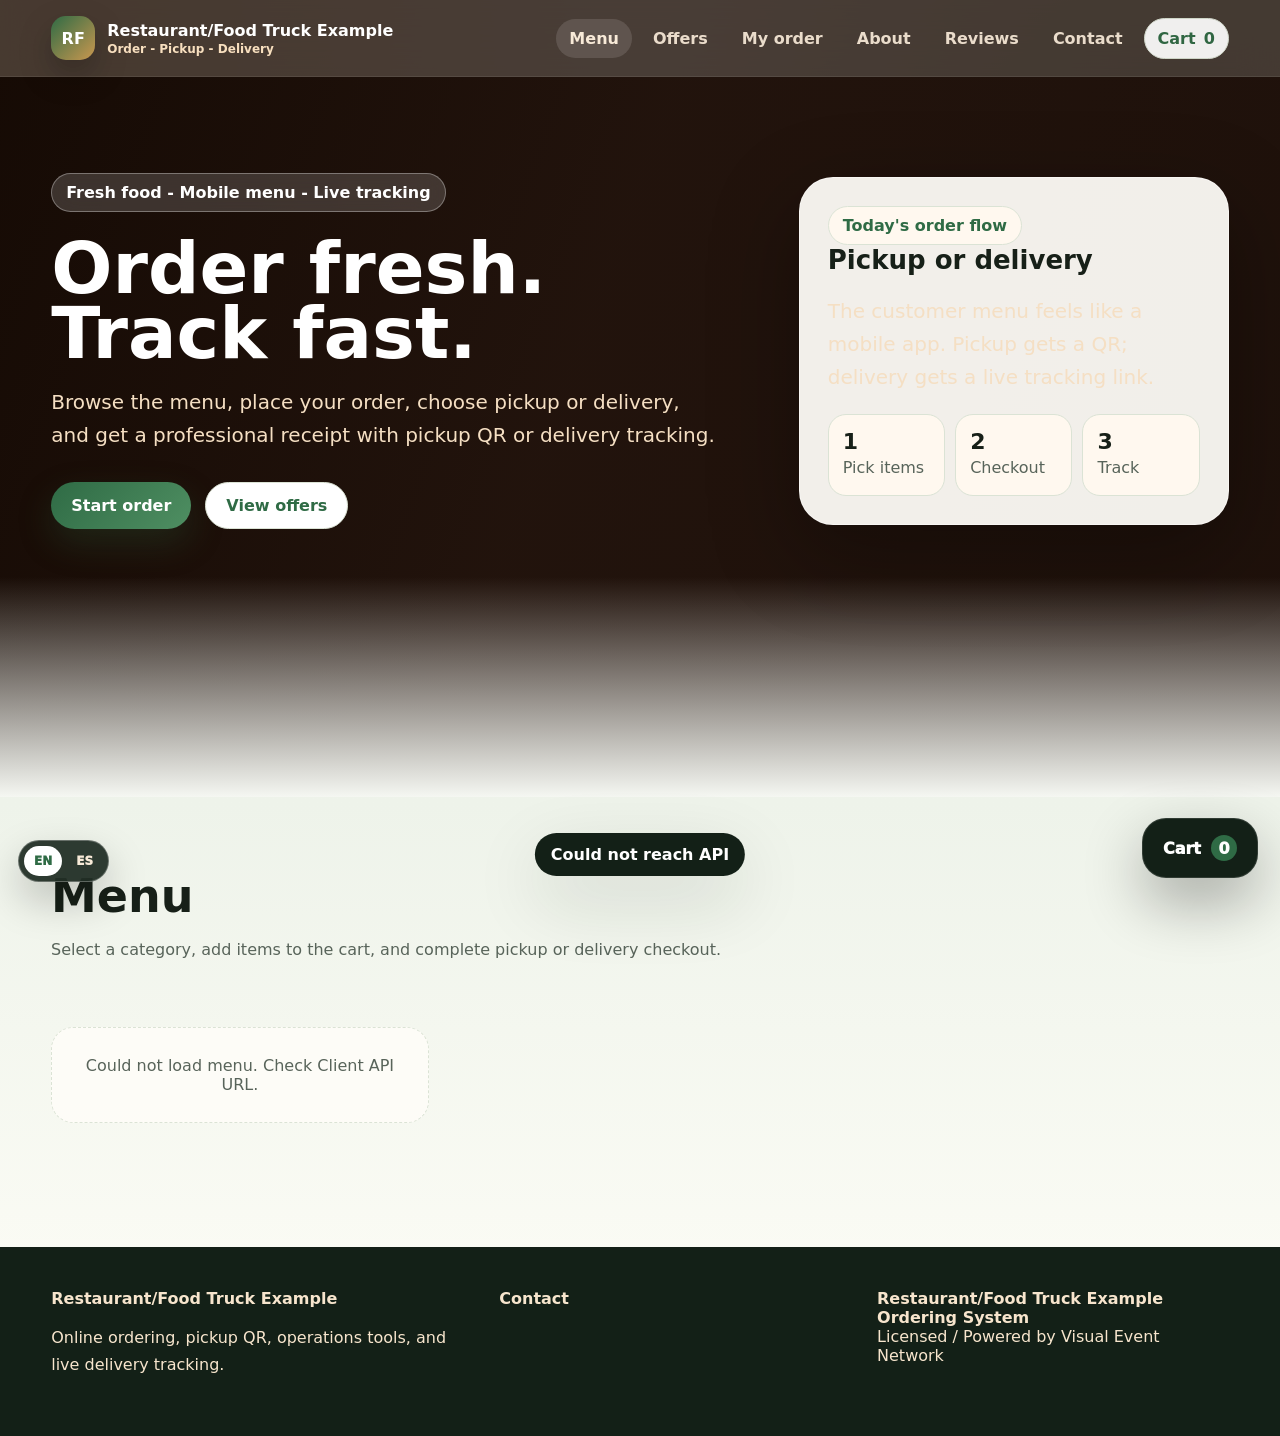
<file: index.html>
<!doctype html>
<html lang="en">
<head>
  <meta charset="utf-8">
  <meta name="viewport" content="width=device-width, initial-scale=1">
  <title>Restaurant/Food Truck Example</title>
  <meta name="theme-color" content="#23140d">
  <meta name="mobile-web-app-capable" content="yes">
  <meta name="apple-mobile-web-app-capable" content="yes">
  <meta name="apple-mobile-web-app-title" content="Food Truck">
  <link rel="manifest" href="manifest-client.webmanifest">
  <link rel="apple-touch-icon" href="assets/icons/icon-192.png">
  <link rel="icon" href="data:image/svg+xml,%3Csvg xmlns='http://www.w3.org/2000/svg' viewBox='0 0 64 64'%3E%3Crect width='64' height='64' rx='16' fill='%23251712'/%3E%3Ctext x='32' y='42' font-size='34' text-anchor='middle'%3E%F0%9F%8D%BD%EF%B8%8F%3C/text%3E%3C/svg%3E">
  <link rel="stylesheet" href="assets/restaurant.css">
  <script src="assets/config.js"></script>
  <script src="assets/pwa.js" defer></script>
  <script src="assets/app-intro.js"></script>
  <script src="assets/i18n.js" defer></script>
</head>
<body>
  <div id="appIntro" class="app-intro" data-auto-hide="false" data-timeout="18000" role="status" aria-live="polite">
    <div class="intro-card">
      <div class="intro-brand"><span class="intro-mark">RF</span><span><strong>Restaurant/Food Truck Example</strong><small>Order - Pickup - Delivery</small></span></div>
      <div class="intro-main"><div class="intro-plate"></div><h2>Preparing your menu</h2><p>Loading fresh items, offers, reviews, and checkout settings.</p></div>
      <div class="intro-status"><span id="appIntroStep">Connecting to the restaurant...</span><div class="intro-dots"><i></i><i></i><i></i></div></div>
    </div>
  </div>

  <header class="topbar">
    <div class="container nav">
      <a class="brand" href="index.html">
        <span class="brand-mark">RF</span>
        <span><span id="biz">Restaurant/Food Truck Example</span><small>Order - Pickup - Delivery</small></span>
      </a>
      <nav class="navlinks" aria-label="Main menu">
        <button class="active" type="button" data-section="menu" onclick="showClientSection('menu', this)">Menu</button>
        <button type="button" data-section="offers" onclick="showClientSection('offers', this)">Offers</button>
        <button type="button" data-section="track" onclick="showClientSection('track', this)">My order</button>
        <button type="button" data-section="about" onclick="showClientSection('about', this)">About</button>
        <button type="button" data-section="reviews" onclick="showClientSection('reviews', this)">Reviews</button>
        <button type="button" data-section="contact" onclick="showClientSection('contact', this)">Contact</button>
        <button class="btn secondary" type="button" data-install-app onclick="RTPWA.install()" style="display:none;">Install</button>
        <button class="btn secondary" type="button" onclick="openCart()">Cart <span id="cartCount">0</span></button>
      </nav>
    </div>
  </header>

  <section class="hero" id="hero">
    <div class="container hero-inner">
      <div>
        <span class="pill">Fresh food - Mobile menu - Live tracking</span>
        <h1 id="heroTitle">Order fresh. Track fast.</h1>
        <p id="heroText">Browse the menu, place your order, choose pickup or delivery, and get a professional receipt with pickup QR or delivery tracking.</p>
        <div class="hero-actions">
          <button class="btn" type="button" onclick="showClientSection('menu')">Start order</button>
          <button class="btn secondary" type="button" onclick="showClientSection('offers')">View offers</button>
        </div>
      </div>
      <aside class="order-widget">
        <span class="pill" style="background:#fff8ef; color:var(--brand); border-color:var(--line);">Today&apos;s order flow</span>
        <h3>Pickup or delivery</h3>
        <p class="section-sub">The customer menu feels like a mobile app. Pickup gets a QR; delivery gets a live tracking link.</p>
        <div class="mini-stat">
          <div><b>1</b><span class="section-sub">Pick items</span></div>
          <div><b>2</b><span class="section-sub">Checkout</span></div>
          <div><b>3</b><span class="section-sub">Track</span></div>
        </div>
      </aside>
    </div>
  </section>

  <main class="container">
    <section id="client-menu" class="client-section active section">
      <div class="section-head">
        <div>
          <h2 class="section-title">Menu</h2>
          <p class="section-sub">Select a category, add items to the cart, and complete pickup or delivery checkout.</p>
        </div>
      </div>
      <div id="catTabs" class="category-row"></div>
      <div id="menuGrid" class="menu-grid"></div>
      <div id="recommendations" class="recommendation-shell" style="display:none;"></div>
    </section>

    <section id="client-offers" class="client-section section">
      <div class="section-head">
        <div>
          <h2 class="section-title">Promotions</h2>
          <p class="section-sub">Active offers configured from the restaurant admin.</p>
        </div>
      </div>
      <div id="offers" class="grid grid-3"></div>
    </section>

    <section id="client-track" class="client-section section">
      <div class="section-head">
        <div>
          <h2 class="section-title">Check where your order is</h2>
          <p class="section-sub">Check the status without leaving this page. If you are on another device, use the Order ID from the receipt with your phone or email.</p>
        </div>
      </div>
      <div class="track-portal">
        <div class="card track-card">
          <span class="badge green">Last order</span>
          <div id="lastOrderBox" class="section-sub" style="margin-top:12px;">No recent order is saved on this device.</div>
        </div>
        <div class="card track-card">
          <span class="badge dark">Search order</span>
          <div class="split" style="margin-top:12px;">
            <label class="field"><span>Order ID</span><input id="lookupOrderId" placeholder="Example: RT-20260607-ABCDE"></label>
            <label class="field"><span>Phone or email</span><input id="lookupContact" placeholder="Phone or email from receipt"></label>
          </div>
          <button id="lookupBtn" class="btn" type="button" onclick="lookupOrderTracking()">Check order</button>
          <p class="section-sub">This keeps order details private while still making it easy to reopen your status.</p>
        </div>
      </div>
      <div id="inlineTrackingResult" class="inline-tracking-result"></div>
    </section>

    <section id="client-about" class="client-section section">
      <div class="card contact-card">
        <h2 class="section-title">About us</h2>
        <p id="about" class="section-sub"></p>
      </div>
    </section>

    <section id="client-reviews" class="client-section section">
      <div class="section-head">
        <div>
          <h2 class="section-title">Reviews</h2>
          <p class="section-sub">Recent notes from customers who ordered with us.</p>
        </div>
      </div>
      <div id="reviews" class="grid grid-3"></div>
      <div class="review-submit card">
        <div>
          <span class="badge green">Leave a review</span>
          <h3>Tell us how everything tasted</h3>
          <p class="section-sub">Share what you ordered and what other guests should try next.</p>
        </div>
        <div class="split">
          <label class="field"><span>Name</span><input id="reviewName" maxlength="80"></label>
          <label class="field"><span>Rating</span><select id="reviewRating"><option>5</option><option>4</option><option>3</option><option>2</option><option>1</option></select></label>
        </div>
        <label class="field"><span>Review</span><textarea id="reviewText" maxlength="500" placeholder="What did you order? What should others try?"></textarea></label>
        <button id="reviewBtn" class="btn" type="button" onclick="submitReview()">Share review</button>
      </div>
    </section>

    <section id="client-contact" class="client-section section">
      <div class="contact-modern">
        <div class="contact-copy">
          <span class="badge dark">Restaurant contact</span>
          <h2 class="section-title">Visit, call, or order ahead</h2>
          <p class="section-sub">Everything you need is in one place: restaurant address, phone, email, maps, and social link when available.</p>
        </div>
        <div class="card contact-card contact-panel">
          <div class="contact-row"><span>Phone</span><strong id="phone"></strong><a id="phoneAction" class="btn secondary" href="#">Call</a></div>
          <div class="contact-row"><span>Email</span><strong id="email"></strong><a id="emailAction" class="btn secondary" href="#">Email</a></div>
          <div class="contact-row"><span>Restaurant address</span><strong id="addr"></strong><a id="mapsAction" class="btn secondary" target="_blank" href="#">Maps</a></div>
          <div class="contact-row" id="igLine" style="display:none;"><span>Instagram</span><strong>Follow us</strong><a id="ig" class="btn secondary" target="_blank">Open</a></div>
        </div>
      </div>
    </section>
  </main>

  <button id="cartFab" class="cart-fab" type="button" onclick="openCart()">Cart <span id="cartCount2">0</span></button>

  <aside id="drawer" class="drawer" aria-hidden="true">
    <div class="drawer-backdrop" onclick="closeCart()"></div>
    <div class="drawer-panel">
      <div class="drawer-head">
        <div>
          <strong>Your cart</strong>
          <div class="section-sub">Review order and checkout</div>
        </div>
        <button class="btn secondary" type="button" onclick="closeCart()">Close</button>
      </div>
      <div class="drawer-body">
        <div id="cartItems"></div>
        <div id="totals" class="totals"></div>

        <div class="checkout-block">
          <h3 style="margin-top:0;">Checkout</h3>
          <div class="split">
            <label class="field"><span>Order type</span><select id="oType" onchange="toggleDeliveryFields(); renderCart();"><option value="pickup">Pickup - Free</option><option value="delivery">Delivery - restaurant fee</option></select></label>
            <label class="field"><span>Tip</span><input id="tip" type="number" min="0" step="0.01" value="0" oninput="renderCart()"></label>
          </div>
          <div id="deliveryFields" style="display:none;">
            <label class="field"><span>Delivery address</span><input id="dAddr" placeholder="Street, city, state, ZIP"></label>
            <label class="field"><span>Delivery instructions</span><textarea id="dInst" placeholder="Apartment, gate code, notes..."></textarea></label>
          </div>
          <div class="split">
            <label class="field"><span>Name</span><input id="cName" autocomplete="name"></label>
            <label class="field"><span>Phone</span><input id="cPhone" autocomplete="tel"></label>
          </div>
          <label class="field"><span>Email</span><input id="cEmail" type="email" autocomplete="email"></label>
          <div class="split">
            <label class="field"><span>Coupon</span><input id="coupon" placeholder="Optional" oninput="renderCart()"></label>
            <label class="field"><span>Payment</span><select id="payMethod"><option>Cash - pay in person</option><option>Payment link</option><option>Zelle</option><option>Cash App</option></select></label>
          </div>
          <label class="field"><span>Notes</span><textarea id="notes" placeholder="No onions, extra sauce, etc."></textarea></label>
          <label class="field" style="display:flex; align-items:flex-start; gap:10px;"><input id="agree" type="checkbox" style="width:auto; margin-top:4px;"><span>I confirm my order information is correct.</span></label>
          <button id="placeBtn" class="btn full" type="button" onclick="place()">Place order</button>
        </div>
      </div>
    </div>
  </aside>

  <div id="receiptModal" class="modal">
    <div class="modal-card">
      <div id="receipt"></div>
      <div class="toolbar" style="justify-content:flex-end; margin-top:18px;">
        <button class="btn secondary" type="button" onclick="$('receiptModal').classList.remove('open')">Close</button>
        <button id="payBtn" class="btn dark" style="display:none" type="button" onclick="payNow()">Pay Securely</button>
      </div>
    </div>
  </div>

  <div id="agreementModal" class="modal">
    <div class="modal-card compact-modal">
      <span class="badge dark">Order agreement</span>
      <h2>Confirm your order</h2>
      <p id="agreementText" class="section-sub">Please confirm that your order details are correct before placing the order.</p>
      <div class="toolbar" style="justify-content:flex-end; margin-top:18px;">
        <button class="btn secondary" type="button" onclick="$('agreementModal').classList.remove('open')">Review again</button>
        <button class="btn" type="button" onclick="acceptAgreementAndPlace()">I agree and place order</button>
      </div>
    </div>
  </div>

  <div id="paymentModal" class="modal">
    <div class="modal-card compact-modal">
      <span class="badge green">Secure payment</span>
      <h2 id="paymentTitle">Pay securely</h2>
      <p id="paymentMessage" class="section-sub"></p>
      <div class="toolbar" style="justify-content:flex-end; margin-top:18px;">
        <button class="btn secondary" type="button" onclick="$('paymentModal').classList.remove('open')">Stay here</button>
        <button id="continuePaymentBtn" class="btn dark" type="button" onclick="continuePayment()">Continue to payment</button>
      </div>
    </div>
  </div>

  <div id="loadingModal" class="modal">
    <div class="modal-card compact-modal loading-card">
      <span class="badge dark">Preparing your order</span>
      <h2>Finalizing your order</h2>
      <p id="loadingMessage" class="section-sub">Checking menu prices, totals, and restaurant settings.</p>
      <div class="loading-dots"><span></span><span></span><span></span></div>
    </div>
  </div>

  <footer class="footer">
    <div class="container footer-grid">
      <div>
        <strong id="footerBusiness">Restaurant/Food Truck Example</strong>
        <p class="section-sub" style="color:#f7e5cd;">Online ordering, pickup QR, operations tools, and live delivery tracking.</p>
      </div>
      <div><strong>Contact</strong><br><span id="footerAddress"></span><br><span id="footerEmail"></span><br><span id="footerPhone"></span></div>
      <div class="footer-license"><strong id="licenseName">Restaurant/Food Truck Example Ordering System</strong><br><span>Licensed / Powered by <span id="licenseBy">Visual Event Network</span> <span id="footerYear"></span></span></div>
    </div>
  </footer>

  <div id="toast" class="toast"></div>

  <script>
    let cfg = {};
    let items = [];
    let cats = [];
    let promos = [];
    let revs = [];
    let payments = { enabled: 'No' };
    let cart = {};
    let cat = 'All';
    let lastAddedItem = null;
    const loadingMessages = [
      'Checking menu prices from the restaurant.',
      'Preparing a clean receipt for your order.',
      'Finding the best pickup or delivery details.',
      'Saving your order and tracking information.'
    ];

    function $(id){ return document.getElementById(id); }
    function toast(message){ const box = $('toast'); box.textContent = message; box.classList.add('show'); setTimeout(() => box.classList.remove('show'), 2500); }

    async function init(){
      if(window.RTIntro) RTIntro.setStep('Loading menu and restaurant settings...');
      try {
        const result = await Promise.all([
          RTApi.client('getRestaurantConfig', {}),
          RTApi.client('getMenu', {})
        ]);
        cfg = result[0] || {};
        items = (result[1] && result[1].items) || [];
        cats = ['All'].concat((result[1] && result[1].categories) || []);
        applyConfig();
        renderCats();
        renderMenu();
        renderOffers();
        renderReviews();
        toggleDeliveryFields();
        renderCart();
        renderLastOrderBox();
        loadSecondaryContent();
      } catch(error) {
        toast(error.message || String(error));
        $('menuGrid').innerHTML = '<div class="empty">Could not load menu. Check Client API URL.</div>';
      } finally {
        if(window.RTIntro) RTIntro.hide(220);
      }
    }

    function loadSecondaryContent(){
      Promise.all([
        RTApi.client('getPromotions', {}).catch(() => []),
        RTApi.client('getTestimonials', {}).catch(() => [])
      ]).then(result => {
        promos = result[0] || [];
        revs = result[1] || [];
        renderOffers();
        renderReviews();
        renderCart();
      });
      loadPaymentsConfig();
    }

    function loadPaymentsConfig(){
      RTApi.client('getPaymentsConfig', {})
        .then(config => { payments = config || { enabled: 'No' }; })
        .catch(() => { payments = { enabled: 'No' }; });
    }

    function applyConfig(){
      const name = cfg.name || cfg.businessName || 'Restaurant/Food Truck Example';
      document.title = name;
      $('biz').textContent = name;
      $('footerBusiness').textContent = name;
      $('heroTitle').textContent = cfg.tagline || 'Order fresh. Track fast.';
      $('heroText').textContent = cfg.aboutText || $('heroText').textContent;
      $('about').textContent = cfg.aboutText || 'Fresh food, easy pickup, smooth delivery, and a clean ordering experience.';
      $('phone').textContent = cfg.phone || '';
      $('email').textContent = cfg.email || '';
      $('addr').textContent = cfg.address || '';
      $('phoneAction').href = cfg.phone ? 'tel:' + cfg.phone.replace(/[^0-9+]/g, '') : '#';
      $('emailAction').href = cfg.email ? 'mailto:' + cfg.email : '#';
      $('mapsAction').href = 'https://www.google.com/maps/search/?api=1&query=' + encodeURIComponent(cfg.address || name);
      $('footerAddress').textContent = cfg.address || '';
      $('footerEmail').textContent = cfg.email || '';
      $('footerPhone').textContent = cfg.phone || '';
      $('licenseName').textContent = cfg.licenseName || window.RESTAURANT_SYSTEM.licenseName || 'Restaurant/Food Truck Example Ordering System';
      $('licenseBy').textContent = cfg.licenseBy || window.RESTAURANT_SYSTEM.licenseBy || 'Visual Event Network';
      $('footerYear').textContent = new Date().getFullYear();
      $('agreementText').textContent = cfg.agreementText || 'Please confirm that your order details are correct before placing the order.';
      if(cfg.instagramUrl){ $('igLine').style.display = ''; $('ig').href = cfg.instagramUrl; }
      if(cfg.heroImage){ document.documentElement.style.setProperty('--hero-image', "url('" + cfg.heroImage + "')"); }
    }

    function showClientSection(name, button){
      document.querySelectorAll('.client-section').forEach(section => section.classList.remove('active'));
      $('client-' + name).classList.add('active');
      document.querySelectorAll('.navlinks button[data-section]').forEach(btn => btn.classList.remove('active'));
      const navButton = button || document.querySelector('.navlinks button[data-section="' + name + '"]');
      if(navButton) navButton.classList.add('active');
      window.scrollTo({ top: document.querySelector('main').offsetTop - 72, behavior: 'smooth' });
    }

    function renderCats(){
      $('catTabs').innerHTML = cats.map(category => `<button class="cat-chip ${category === cat ? 'active' : ''}" type="button" onclick="selectCategory('${RTApi.esc(encodeURIComponent(category))}')">${RTApi.esc(category)}</button>`).join('');
    }

    function selectCategory(encodedCategory){
      cat = decodeURIComponent(encodedCategory || 'All');
      renderCats();
      renderMenu();
    }

    function renderMenu(){
      const list = (cat === 'All' ? items : items.filter(item => item.category === cat))
        .slice()
        .sort((a, b) => Number(a.order || 9999) - Number(b.order || 9999));
      $('menuGrid').innerHTML = list.map((item, index) => {
        const img = item.image || 'https://images.unsplash.com/photo-1546069901-ba9599a7e63c?auto=format&fit=crop&w=1200&q=80';
        const featured = cat === 'All' && index === 0;
        return `<article class="card menu-item ${featured ? 'featured-menu-item' : ''}"><div class="menu-img" style="background-image:url('${RTApi.esc(img)}')"></div><div class="menu-body"><div class="menu-badges"><span class="badge dark">${RTApi.esc(item.category || 'Menu')}</span>${featured ? '<span class="badge green">House special</span>' : ''}</div><h3>${RTApi.esc(item.name)}</h3><p>${RTApi.esc(item.description || '')}</p><div class="price-row"><div class="price">${RTApi.money(item.price)}</div><button class="btn" type="button" onclick="add('${RTApi.esc(item.id)}')">Add</button></div></div></article>`;
      }).join('') || '<div class="empty">No menu items available.</div>';
    }

    function renderOffers(){
      $('offers').innerHTML = promos.map(promo => `<div class="card promo-card"><span class="promo-code">${RTApi.esc(promo.code || '')}</span><h3>${RTApi.esc(promo.title || '')}</h3><p class="section-sub">${RTApi.esc(promo.description || '')}</p></div>`).join('') || '<div class="empty">No active promotions right now.</div>';
    }

    function renderReviews(){
      $('reviews').innerHTML = revs.map(review => `<div class="card testimonial"><div class="stars">${Array(Math.max(1, Math.min(5, Number(review.rating || 5)))).fill('&#9733;').join('')}</div><p>${RTApi.esc(review.text || '')}</p><strong>${RTApi.esc(review.name || '')}</strong></div>`).join('') || '<div class="empty">No approved reviews yet.</div>';
    }

    function recommendationScore(baseItem, item){
      const baseText = `${baseItem.name || ''} ${baseItem.category || ''}`.toLowerCase();
      const itemText = `${item.name || ''} ${item.category || ''}`.toLowerCase();
      const hasAny = (text, words) => words.some(word => text.includes(word));
      let score = 0;
      if(hasAny(baseText, ['burger', 'hamburger', 'sandwich', 'wrap'])){
        if(hasAny(itemText, ['fries', 'soda', 'juice', 'drink', 'side'])) score += 5;
      } else if(hasAny(baseText, ['taco', 'burrito', 'quesadilla'])){
        if(hasAny(itemText, ['soda', 'juice', 'drink', 'chips', 'side'])) score += 5;
      } else if(hasAny(baseText, ['pizza', 'pasta'])){
        if(hasAny(itemText, ['soda', 'drink', 'dessert', 'cake', 'side'])) score += 5;
      } else if(hasAny(baseText, ['drink', 'juice', 'soda'])){
        if(hasAny(itemText, ['main', 'house', 'special', 'burger', 'plate'])) score += 4;
      } else if(hasAny(itemText, ['drink', 'juice', 'soda', 'side', 'fries', 'dessert'])) {
        score += 3;
      }
      if(String(item.category || '').toLowerCase() === String(baseItem.category || '').toLowerCase()) score += 1;
      return score;
    }

    function relatedItems(baseItem){
      if(!baseItem) return [];
      return items
        .filter(item => String(item.id) !== String(baseItem.id) && !cart[item.id])
        .map(item => Object.assign({ score: recommendationScore(baseItem, item) }, item))
        .filter(item => item.score > 0)
        .sort((a, b) => b.score - a.score || Number(a.order || 9999) - Number(b.order || 9999))
        .slice(0, 3);
    }

    function renderRecommendations(baseItem){
      const box = $('recommendations');
      const matches = relatedItems(baseItem);
      if(!baseItem || !matches.length){ box.style.display = 'none'; box.innerHTML = ''; return; }
      box.style.display = '';
      box.innerHTML = `<div class="recommendation-card card"><div><span class="badge green">Pairs well with ${RTApi.esc(baseItem.name)}</span><h3>Complete the meal</h3><p class="section-sub">Optional recommendations only. Nothing is added unless you tap Add.</p></div><div class="recommendation-list">${matches.map(item => `<button type="button" class="recommendation-pill" onclick="add('${RTApi.esc(item.id)}')"><span>${RTApi.esc(item.name)}</span><strong>${RTApi.money(item.price)}</strong></button>`).join('')}</div></div>`;
    }

    function animateCartButton(){
      const fab = $('cartFab');
      fab.classList.remove('has-items', 'cart-bump');
      void fab.offsetWidth;
      fab.classList.add('has-items', 'cart-bump');
    }

    function add(id){
      cart[id] = (cart[id] || 0) + 1;
      lastAddedItem = items.find(item => String(item.id) === String(id)) || null;
      renderCart();
      renderRecommendations(lastAddedItem);
      animateCartButton();
      toast('Added to cart');
    }
    function qty(id, delta){ cart[id] = (cart[id] || 0) + delta; if(cart[id] <= 0) delete cart[id]; renderCart(); }
    function payload(){ return Object.entries(cart).map(([id, qty]) => ({ id, qty })); }

    function calc(){
      const rows = payload().map(entry => ({ item: items.find(item => String(item.id) === String(entry.id)), qty: entry.qty })).filter(row => row.item);
      const subtotal = rows.reduce((sum, row) => sum + Number(row.item.price || 0) * row.qty, 0);
      const isDelivery = $('oType') && $('oType').value === 'delivery';
      const deliveryFee = isDelivery ? Number(cfg.fixedDeliveryFee || cfg.deliveryFee || 0) : 0;
      const tip = Number($('tip') ? $('tip').value : 0) || 0;
      const couponCode = $('coupon') ? $('coupon').value.trim().toUpperCase() : '';
      const promo = couponCode ? promos.find(item => String(item.code || '').toUpperCase() === couponCode) : null;
      let discount = 0;
      if(promo && subtotal >= Number(promo.minSubtotal || 0)){
        discount = String(promo.type || '').toLowerCase() === 'fixed' ? Number(promo.value || 0) : subtotal * (Number(promo.value || 0) / 100);
      }
      discount = Math.min(subtotal, Math.max(0, discount));
      const taxableSubtotal = Math.max(0, subtotal - discount);
      const tax = taxableSubtotal * Number(cfg.taxRate || 0);
      return { rows, subtotal, discount, deliveryFee, tip, tax, total: taxableSubtotal + deliveryFee + tip + tax };
    }

    function renderCart(){
      const count = payload().reduce((sum, item) => sum + item.qty, 0);
      $('cartCount').textContent = count;
      $('cartCount2').textContent = count;
      $('cartFab').classList.toggle('has-items', count > 0);
      const totals = calc();
      $('cartItems').innerHTML = totals.rows.map(row => `<div class="cart-line"><div><b>${RTApi.esc(row.item.name)}</b><span class="section-sub">${RTApi.money(row.item.price)} each</span><div class="qty"><button type="button" onclick="qty('${RTApi.esc(row.item.id)}', -1)">-</button><strong>${row.qty}</strong><button type="button" onclick="qty('${RTApi.esc(row.item.id)}', 1)">+</button></div></div><strong>${RTApi.money(Number(row.item.price || 0) * row.qty)}</strong></div>`).join('') || '<div class="empty">Your cart is empty.</div>';
      const deliveryLine = $('oType') && $('oType').value === 'delivery'
        ? `<div class="total-line"><span>Delivery fee set by restaurant</span><strong>${RTApi.money(totals.deliveryFee)}</strong></div>`
        : '<div class="total-line"><span>Pickup</span><strong class="free-label">Free</strong></div>';
      $('totals').innerHTML = `<div class="total-line"><span>Subtotal</span><strong>${RTApi.money(totals.subtotal)}</strong></div><div class="total-line"><span>Discount</span><strong>-${RTApi.money(totals.discount)}</strong></div><div class="total-line"><span>Tax</span><strong>${RTApi.money(totals.tax)}</strong></div>${deliveryLine}<div class="total-line"><span>Tip</span><strong>${RTApi.money(totals.tip)}</strong></div><div class="total-line grand"><span>Total</span><strong>${RTApi.money(totals.total)}</strong></div>`;
    }

    function openCart(){ $('drawer').classList.add('open'); $('drawer').setAttribute('aria-hidden', 'false'); }
    function closeCart(){
      if($('drawer').contains(document.activeElement)) $('cartFab').focus();
      $('drawer').classList.remove('open');
      $('drawer').setAttribute('aria-hidden', 'true');
    }
    function toggleDeliveryFields(){
      const isDelivery = $('oType').value === 'delivery';
      $('deliveryFields').style.display = isDelivery ? 'block' : 'none';
      $('dAddr').disabled = !isDelivery;
      $('dInst').disabled = !isDelivery;
      if(!isDelivery){
        $('dAddr').value = '';
        $('dInst').value = '';
      }
    }

    function loadingMessageForOrder(){
      const choices = loadingMessages.slice();
      if(lastAddedItem) choices.push('Good choice: ' + lastAddedItem.name + ' is being added to a clean receipt.');
      if(promos.length) choices.push('Checking active offers like ' + (promos[0].code || promos[0].title || 'today promotion') + '.');
      if(revs.length) choices.push('Recent guests recommend ordering ahead and tracking from the receipt.');
      return choices[Math.floor(Math.random() * choices.length)];
    }

    function showLoadingModal(){
      $('loadingMessage').textContent = loadingMessageForOrder();
      $('loadingModal').classList.add('open');
    }

    function hideLoadingModal(){
      $('loadingModal').classList.remove('open');
    }

    function rememberLastOrder(order){
      if(!order || !order.trackingURL) return;
      const trackingToken = trackingTokenFromUrl(order.trackingURL);
      localStorage.setItem('rt_last_order', JSON.stringify({
        orderId: order.orderId || '',
        trackingURL: order.trackingURL,
        trackingToken,
        status: order.status || '',
        type: order.orderType || '',
        customerPhone: order.customerPhone || '',
        customerEmail: order.customerEmail || '',
        savedAt: new Date().toISOString()
      }));
      renderLastOrderBox();
    }

    function trackingTokenFromUrl(url){
      try { return new URL(url, location.href).searchParams.get('token') || ''; }
      catch(error) { return ''; }
    }

    const noSavedOrderMessage = 'No recent order is saved on this device.';
    const savedOrderMaxAgeMs = 1000 * 60 * 60 * 24 * 14;

    function setLastOrderMessage(message){
      const box = $('lastOrderBox');
      if(!box) return;
      box.textContent = message || noSavedOrderMessage;
    }

    function readSavedOrder(){
      try {
        const data = JSON.parse(localStorage.getItem('rt_last_order') || '{}');
        if(!data || !data.orderId) return {};
        const savedAt = data.savedAt ? new Date(data.savedAt).getTime() : 0;
        if(savedAt && Date.now() - savedAt > savedOrderMaxAgeMs){
          clearSavedOrder();
          return {};
        }
        return data;
      } catch(error) {
        clearSavedOrder();
        return {};
      }
    }

    function savedTrackingToken(data){
      return (data && data.trackingToken) || trackingTokenFromUrl((data && data.trackingURL) || '');
    }

    function renderLastOrderSummary(tracking, fallback){
      const box = $('lastOrderBox');
      if(!box) return;
      box.innerHTML = `<strong>${RTApi.esc(tracking.orderId || fallback.orderId || 'Recent order')}</strong><br><span>Current status: ${RTApi.esc(tracking.status || fallback.status || 'Received')}</span><div class="toolbar" style="margin-top:12px;"><button class="btn" type="button" onclick="openSavedTracking()">View order status</button></div>`;
    }

    function clearSavedOrder(message){
      localStorage.removeItem('rt_last_order');
      setLastOrderMessage(message);
    }

    async function renderLastOrderBox(){
      const box = $('lastOrderBox');
      if(!box) return;
      try {
        const data = readSavedOrder();
        const token = savedTrackingToken(data);
        if(!token){
          clearSavedOrder();
          return;
        }
        box.innerHTML = '<span class="loading-inline"></span> Checking your recent order...';
        const tracking = await RTApi.delivery('getTrackingInfo', { token });
        renderLastOrderSummary(tracking, data);
      } catch(error) {
        clearSavedOrder('No recent orders are available on this device.');
      }
    }

    async function openSavedTracking(){
      try {
        const data = readSavedOrder();
        const token = savedTrackingToken(data);
        if(!token){
          clearSavedOrder();
          toast('No recent order is saved on this device');
          return;
        }
        showClientSection('track');
        await loadInlineTracking({ token });
      } catch(error) {
        clearSavedOrder('That order is no longer available on this device.');
        const target = $('inlineTrackingResult');
        if(target) target.innerHTML = '';
        toast('That order is no longer available. Use the Order ID from the receipt to search for it.');
      }
    }

    async function openEmbeddedTracking(url){
      const token = trackingTokenFromUrl(url || '');
      if(!token){ toast('Tracking details are not available yet'); return; }
      $('receiptModal').classList.remove('open');
      showClientSection('track');
      await loadInlineTracking({ token });
    }

    async function lookupOrderTracking(){
      const orderId = $('lookupOrderId').value.trim();
      const contact = $('lookupContact').value.trim();
      if(!orderId){ toast('Order ID is required'); return; }
      if(!contact){ toast('Phone or email is required'); return; }
      $('lookupBtn').disabled = true;
      $('lookupBtn').textContent = 'Checking...';
      try { await loadInlineTracking({ orderId, contact }); }
      catch(error) { toast(error.message || String(error)); }
      finally {
        $('lookupBtn').disabled = false;
        $('lookupBtn').textContent = 'Check order';
      }
    }

    async function loadInlineTracking(request){
      try {
        const result = request.token
          ? await RTApi.delivery('getTrackingInfo', { token: request.token })
          : await RTApi.delivery('lookupTrackingByOrder', { orderId: request.orderId, contact: request.contact });
        renderInlineTracking(result);
      } catch(error) {
        const saved = readSavedOrder();
        if(request.token && request.token === savedTrackingToken(saved)) clearSavedOrder('No recent orders are available on this device.');
        const target = $('inlineTrackingResult');
        if(target) target.innerHTML = `<div class="empty">We could not find that order. Use the Order ID and phone or email from your receipt.</div>`;
        throw error;
      }
    }

    function renderInlineTracking(data){
      const target = $('inlineTrackingResult');
      if(!target || !data) return;
      const isPickup = String(data.orderType || '').toLowerCase() === 'pickup';
      const steps = isPickup ? ['Pending','Confirmed','Preparing','Ready for pickup','Picked up'] : ['Pending','Confirmed','Preparing','Ready for delivery','On the way','Delivered'];
      const current = Math.max(0, steps.indexOf(data.status || 'Pending'));
      const timeline = steps.map((step, index) => `<div class="timeline-step ${index <= current ? 'done' : ''}"><span class="timeline-dot"></span><span>${RTApi.esc(step)}</span></div>`).join('');
      const items = (data.items || []).map(item => `<div class="info-row"><span>${RTApi.esc(item.quantity || 1)}x ${RTApi.esc(item.name || '')}</span><strong>${RTApi.money(item.lineTotal || 0)}</strong></div>`).join('') || '<p class="section-sub">No items available.</p>';
      const addressLabel = isPickup ? 'Pickup address' : 'Delivery address';
      const feeLine = isPickup ? '<div class="total-line"><span>Pickup</span><strong class="free-label">Free</strong></div>' : `<div class="total-line"><span>Delivery fee</span><strong>${RTApi.money(data.deliveryFee)}</strong></div>`;
      const query = data.delivery && data.delivery.lat && data.delivery.lng ? data.delivery.lat + ',' + data.delivery.lng : (data.destinationAddress || data.restaurantAddress || cfg.businessName || '');
      target.innerHTML = `<div class="tracking-status embedded-tracking"><section class="card" style="padding:24px;"><span class="badge green">${RTApi.esc(data.status || 'Pending')}</span><h2>Order ${RTApi.esc(data.orderId || '')}</h2><p class="section-sub">${RTApi.esc(data.message || '')}</p><div class="timeline">${timeline}</div><div class="info-list" style="margin-top:16px;"><div class="info-row"><span>Type</span><strong>${RTApi.esc(data.orderType || '')}</strong></div><div class="info-row"><span>Payment</span><strong>${RTApi.esc(data.paymentStatus || '')}</strong></div><div class="info-row"><span>${addressLabel}</span><strong>${RTApi.esc(data.destinationAddress || data.restaurantAddress || '')}</strong></div><div class="info-row"><span>Last update</span><strong>${RTApi.esc(data.lastUpdate || '')}</strong></div></div><h3>Items</h3><div class="info-list">${items}</div><div class="totals"><div class="total-line"><span>Subtotal</span><strong>${RTApi.money(data.subtotal)}</strong></div><div class="total-line"><span>Discount</span><strong>-${RTApi.money(data.discount)}</strong></div><div class="total-line"><span>Tax</span><strong>${RTApi.money(data.tax)}</strong></div>${feeLine}<div class="total-line"><span>Tip</span><strong>${RTApi.money(data.tip)}</strong></div><div class="total-line grand"><span>Total</span><strong>${RTApi.money(data.total)}</strong></div></div></section><section class="card" style="padding:24px;"><h2 style="margin-top:0;">${isPickup ? 'Pickup location' : 'Order map'}</h2><iframe class="tracking-map" loading="lazy" src="https://maps.google.com/maps?q=${encodeURIComponent(query)}&z=15&output=embed"></iframe><p class="section-sub">${isPickup ? 'Show your pickup QR/token at the counter.' : 'The map shows the destination until driver GPS is active.'}</p></section></div>`;
      const saved = readSavedOrder();
      if(saved.orderId && String(saved.orderId) === String(data.orderId || '')) renderLastOrderSummary(data, saved);
      target.scrollIntoView({ behavior: 'smooth', block: 'start' });
    }

    async function submitReview(){
      const name = $('reviewName').value.trim();
      const text = $('reviewText').value.trim();
      const rating = $('reviewRating').value;
      if(!name){ toast('Name is required'); return; }
      if(text.length < 8){ toast('Review must be at least 8 characters'); return; }
      $('reviewBtn').disabled = true;
      $('reviewBtn').textContent = 'Sharing your review...';
      try {
        const result = await RTApi.client('submitReview', { name, text, rating, userAgent: navigator.userAgent });
        $('reviewName').value = '';
        $('reviewText').value = '';
        $('reviewRating').value = '5';
        toast((result && result.message) || 'Thank you. Your review was received.');
      } catch(error) {
        toast(error.message || String(error));
      } finally {
        $('reviewBtn').disabled = false;
        $('reviewBtn').textContent = 'Share review';
      }
    }

    async function place(){
      if(!payload().length){ toast('Cart is empty'); return; }
      if(!$('agree').checked){ $('agreementModal').classList.add('open'); return; }
      const orderType = $('oType').value;
      if(orderType === 'delivery' && !$('dAddr').value.trim()){ toast('Delivery address is required'); return; }
      const request = {
        customerName: $('cName').value,
        customerPhone: $('cPhone').value,
        customerEmail: $('cEmail').value,
        orderType,
        deliveryAddress: orderType === 'delivery' ? $('dAddr').value.trim() : '',
        deliveryInstructions: orderType === 'delivery' ? $('dInst').value.trim() : '',
        customerNotes: $('notes').value,
        coupon: $('coupon').value,
        tip: Number($('tip').value || 0),
        paymentMethod: $('payMethod').value,
        agreementAccepted: true,
        items: payload(),
        userAgent: navigator.userAgent
      };
      $('placeBtn').disabled = true;
      $('placeBtn').textContent = 'Processing order...';
      showLoadingModal();
      try {
        const result = await RTApi.client('createOrder', request);
        cart = {};
        renderCart();
        closeCart();
        rememberLastOrder(result.order);
        renderReceipt(result.order, result.payments || payments);
      } catch(error) {
        toast(error.message || String(error));
      } finally {
        hideLoadingModal();
        $('placeBtn').disabled = false;
        $('placeBtn').textContent = 'Place order';
      }
    }

    function acceptAgreementAndPlace(){
      $('agree').checked = true;
      $('agreementModal').classList.remove('open');
      place();
    }

    function renderReceipt(order, paymentConfig){
      payments = paymentConfig || payments || { enabled: 'No' };
      const rows = (order.items || []).map(item => `<div class="cart-line"><span>${RTApi.esc(item.quantity)}x ${RTApi.esc(item.name)}</span><strong>${RTApi.money(item.lineTotal || (item.price * item.quantity))}</strong></div>`).join('');
      const isPickup = String(order.orderType || '').toLowerCase() === 'pickup';
      const isCash = String(order.paymentMethod || '').toLowerCase().includes('cash');
      const feeValue = Number(order.deliveryFee || 0) > 0 ? RTApi.money(order.deliveryFee) : '<span class="free-label">Free</span>';
      const paymentNote = isCash ? 'Cash payment is due in person.' : 'Payment status: ' + RTApi.esc(order.paymentStatus || 'Payment pending');
      const deliveryQR = order.deliveryQRUrl ? `<div class="qr-box"><h3>Delivery confirmation QR</h3><img src="${RTApi.esc(order.deliveryQRUrl)}" width="180" height="180" alt="Delivery QR"><p class="section-sub">If you meet the driver outside, they can scan this to confirm delivery.</p></div>` : '';
      const trackingLink = order.trackingURL ? `<button class="btn dark" type="button" onclick="openEmbeddedTracking('${RTApi.esc(order.trackingURL)}')">Check where your order is</button>` : '';
      $('receipt').innerHTML = `<div class="receipt"><div class="receipt-head"><span class="pill">${RTApi.esc(order.status)}</span><h2>Order received</h2><p>Order ID: ${RTApi.esc(order.orderId)}</p><p>${paymentNote}</p></div><div class="receipt-body">${rows}<div class="totals"><div class="total-line"><span>Subtotal</span><strong>${RTApi.money(order.subtotal)}</strong></div><div class="total-line"><span>Discount</span><strong>-${RTApi.money(order.discount)}</strong></div><div class="total-line"><span>Tax</span><strong>${RTApi.money(order.tax)}</strong></div><div class="total-line"><span>${isPickup ? 'Pickup' : 'Delivery fee'}</span><strong>${isPickup ? '<span class="free-label">Free</span>' : feeValue}</strong></div><div class="total-line"><span>Tip</span><strong>${RTApi.money(order.tip)}</strong></div><div class="total-line grand"><span>Total</span><strong>${RTApi.money(order.total)}</strong></div></div>${order.pickupQRUrl ? `<div class="qr-box"><h3>Pickup QR</h3><img src="${RTApi.esc(order.pickupQRUrl)}" width="180" height="180" alt="Pickup QR"><p class="section-sub">Show this QR/token at pickup. Token: ${RTApi.esc(order.pickupToken)}</p></div>` : ''}${deliveryQR}${trackingLink}</div></div>`;
      $('payBtn').style.display = payments.enabled === 'Yes' && payments.link && !isCash ? '' : 'none';
      $('payBtn').textContent = payments.buttonLabel || 'Pay Securely';
      $('receiptModal').classList.add('open');
    }

    function payNow(){
      if(!payments || !payments.link) return;
      $('paymentTitle').textContent = payments.buttonLabel || 'Pay Securely';
      $('paymentMessage').textContent = payments.redirectMessage || 'You are being redirected to the restaurant secure payment page.';
      $('continuePaymentBtn').textContent = payments.buttonLabel || 'Continue to payment';
      $('paymentModal').classList.add('open');
    }

    function continuePayment(){
      if(!payments || !payments.link) return;
      window.open(payments.link, '_blank');
      $('paymentModal').classList.remove('open');
    }

    init();
  </script>
</body>
</html>
</file>
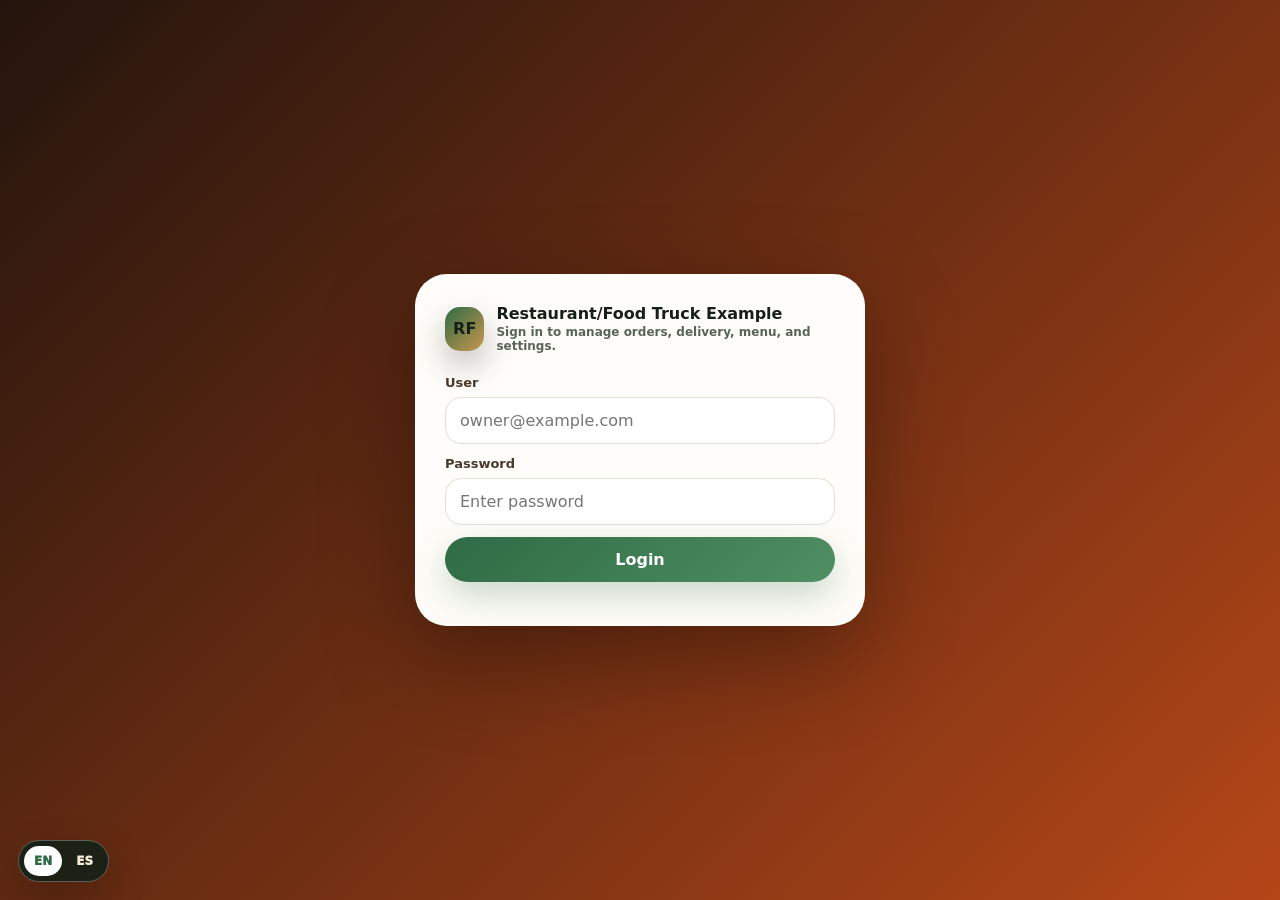
<file: admin.html>
<!doctype html>
<html lang="en">
<head>
  <meta charset="utf-8">
  <meta name="viewport" content="width=device-width, initial-scale=1">
  <title>Restaurant/Food Truck Example - Management</title>
  <meta name="theme-color" content="#23140d">
  <meta name="mobile-web-app-capable" content="yes">
  <meta name="apple-mobile-web-app-capable" content="yes">
  <meta name="apple-mobile-web-app-title" content="Food Ops">
  <link rel="manifest" href="manifest-management.webmanifest">
  <link rel="apple-touch-icon" href="assets/icons/icon-192.png">
  <link rel="icon" href="data:image/svg+xml,%3Csvg xmlns='http://www.w3.org/2000/svg' viewBox='0 0 64 64'%3E%3Crect width='64' height='64' rx='16' fill='%23251712'/%3E%3Ctext x='32' y='42' font-size='34' text-anchor='middle'%3E%F0%9F%8D%BD%EF%B8%8F%3C/text%3E%3C/svg%3E">
  <link rel="stylesheet" href="assets/restaurant.css">
  <script src="assets/config.js"></script>
  <script src="assets/jsQR.js"></script>
  <script src="assets/pwa.js" defer></script>
  <script src="assets/app-intro.js"></script>
  <script src="assets/i18n.js" defer></script>
</head>
<body class="admin-body">
  <div id="appIntro" class="app-intro" data-auto-hide="false" data-timeout="18000" role="status" aria-live="polite">
    <div class="intro-card">
      <div class="intro-brand"><span class="intro-mark">RF</span><span><strong>Restaurant/Food Truck Example</strong><small>Management app</small></span></div>
      <div class="intro-main"><div class="intro-plate"></div><h2>Opening management</h2><p>Preparing orders, delivery tools, reviews, permissions, and settings.</p></div>
      <div class="intro-status"><span id="appIntroStep">Checking secure session...</span><div class="intro-dots"><i></i><i></i><i></i></div></div>
    </div>
  </div>

  <section id="loginScreen" class="login-screen">
    <div class="login-box">
      <div class="brand" style="margin-bottom:22px; color:var(--ink);">
        <span class="brand-mark">RF</span>
        <span><strong>Restaurant/Food Truck Example</strong><small style="color:var(--muted);">Sign in to manage orders, delivery, menu, and settings.</small></span>
      </div>
      <label class="field"><span>User</span><input id="loginEmail" type="text" placeholder="owner@example.com" autocomplete="username"></label>
      <label class="field"><span>Password</span><input id="loginPassword" type="password" placeholder="Enter password" autocomplete="current-password"></label>
      <button id="loginBtn" class="btn full" type="button" onclick="login()">Login</button>
      <div id="loginMessage" class="section-sub" style="margin-top:14px;"></div>
    </div>
  </section>

  <section id="adminApp" class="admin-shell" style="display:none;">
    <header class="admin-header">
      <div class="container admin-header-inner">
        <a class="brand" href="admin.html">
          <span class="brand-mark">RF</span>
          <span><strong>Restaurant/Food Truck Example</strong><small id="sessionLabel">Session active</small></span>
        </a>
        <nav class="admin-menu" aria-label="Management menu">
          <button class="active" data-panel="dashboard" onclick="showPanel('dashboard', this)">Dashboard</button>
          <button data-panel="orders" onclick="showPanel('orders', this)">Orders</button>
          <button data-panel="delivery" onclick="showPanel('delivery', this)">Delivery</button>
          <button data-panel="menu" onclick="showPanel('menu', this)">Menu</button>
          <button data-panel="promotions" onclick="showPanel('promotions', this)">Promotions</button>
          <button data-panel="testimonials" onclick="showPanel('testimonials', this)">Reviews</button>
          <button data-panel="settings" onclick="showPanel('settings', this)">Settings</button>
          <button data-panel="pickup" onclick="showPanel('pickup', this)">Scan QR</button>
          <button data-panel="payments" onclick="showPanel('payments', this)">Payments</button>
          <button data-panel="users" onclick="showPanel('users', this)">Users</button>
          <button data-panel="logs" onclick="showPanel('logs', this)">Logs</button>
          <button onclick="logout()">Logout</button>
        </nav>
      </div>
    </header>

    <main class="container admin-main">
      <div class="admin-top">
        <div>
          <h1 id="pageTitle">Dashboard</h1>
          <p class="section-sub" id="pageSub">Choose a section from the admin menu.</p>
        </div>
        <div class="toolbar admin-top-actions">
          <button id="backBtn" class="btn secondary" type="button" onclick="goBackPanel()">Back</button>
          <button class="btn secondary" type="button" data-install-app onclick="RTPWA.install()" style="display:none;">Install app</button>
          <button class="btn secondary" type="button" onclick="refreshAll()">Refresh</button>
        </div>
      </div>

      <section id="panel-dashboard" class="panel active">
        <div class="admin-menu-grid">
          <button class="menu-tile" data-panel="orders" onclick="showPanel('orders')"><b>Orders</b><span class="section-sub">Manage pickup, delivery, totals, and status.</span></button>
          <button class="menu-tile" data-panel="delivery" onclick="showPanel('delivery')"><b>Delivery</b><span class="section-sub">Open route, start GPS, update tracking, deliver.</span></button>
          <button class="menu-tile" data-panel="menu" onclick="showPanel('menu')"><b>Menu</b><span class="section-sub">Edit dishes, prices, availability, and photos.</span></button>
          <button class="menu-tile" data-panel="promotions" onclick="showPanel('promotions')"><b>Promotions</b><span class="section-sub">Create coupons, dates, and active discounts.</span></button>
          <button class="menu-tile" data-panel="testimonials" onclick="showPanel('testimonials')"><b>Reviews</b><span class="section-sub">Approve or hide customer reviews from the public page.</span></button>
          <button class="menu-tile" data-panel="settings" onclick="showPanel('settings')"><b>Settings</b><span class="section-sub">Restaurant information and fixed delivery fee.</span></button>
          <button class="menu-tile" data-panel="pickup" onclick="showPanel('pickup')"><b>Scan QR</b><span class="section-sub">Verify pickup/delivery QR and complete orders.</span></button>
          <button class="menu-tile" data-panel="payments" onclick="showPanel('payments')"><b>Payments</b><span class="section-sub">Configure payment links, cash, and verification notes.</span></button>
          <button class="menu-tile" data-panel="users" onclick="showPanel('users')"><b>Users</b><span class="section-sub">Create staff accounts and section permissions.</span></button>
          <button class="menu-tile" data-panel="logs" onclick="showPanel('logs')"><b>Logs</b><span class="section-sub">Review security, order, payment, and system activity.</span></button>
        </div>
        <div id="statsGrid" class="stat-grid"></div>
        <div id="dashboardInsights" class="dashboard-insights"></div>
      </section>

      <section id="panel-orders" class="panel">
        <div class="toolbar">
          <button class="btn secondary" type="button" onclick="refreshAll()">Reload orders</button>
          <button class="btn" type="button" onclick="showPanel('delivery')">Open delivery section</button>
        </div>
        <div class="table-wrap"><table><thead><tr><th>Order</th><th>Customer</th><th>Items</th><th>Total</th><th>Status</th><th>Actions</th></tr></thead><tbody id="ordersTable"></tbody></table></div>
      </section>

      <section id="panel-delivery" class="panel">
        <div class="card" style="padding:24px; margin-bottom:20px;">
          <span class="badge dark">Delivery inside management</span>
          <h2 style="margin-bottom:6px;">Active delivery orders</h2>
          <p class="section-sub">Delivery is handled from this management section. When an order is ready, staff handles route, GPS tracking, maps, customer phone, order items, and delivery completion from here.</p>
        </div>
        <div id="deliveryList" class="grid"></div>
      </section>

      <section id="panel-menu" class="panel">
        <div class="grid grid-2">
          <div class="card" style="padding:24px;">
            <h2 style="margin-top:0;">Menu item</h2>
            <input id="menuId" type="hidden">
            <label class="field"><span>Category</span><input id="menuCategory" list="menuCategoryOptions" placeholder="House Specials, Main Dishes, Sides..."><datalist id="menuCategoryOptions"></datalist></label>
            <label class="field"><span>Name</span><input id="menuName"></label>
            <label class="field"><span>Description</span><textarea id="menuDescription"></textarea></label>
            <div class="split"><label class="field"><span>Price</span><input id="menuPrice" type="number" step="0.01"></label><label class="field"><span>Available</span><select id="menuAvailable"><option>Yes</option><option>No</option></select></label></div>
            <input id="menuImage" type="hidden">
            <div class="image-uploader">
              <div id="menuImagePreview" class="image-preview empty">No image selected</div>
              <label class="field"><span>Menu photo</span><input id="menuImageFile" type="file" accept="image/*" onchange="handleMenuImageFile(event)"></label>
              <p class="section-sub">Choose a photo from the computer. The system optimizes it before saving, so the admin does not need to paste image URLs.</p>
            </div>
            <div class="split"><label class="field"><span>Has options/extras</span><select id="menuHasOptions"><option>No</option><option>Yes</option></select></label><label class="field"><span>Sort order</span><input id="menuOrder" type="number" step="1" min="1" placeholder="Auto"></label></div>
            <label class="field"><span>Options/extras structure</span><textarea id="menuOptions" placeholder="Example: Extra cheese +1.00, Avocado +2.00"></textarea></label>
            <div id="imageUploadStatus" class="section-sub"></div>
            <div class="toolbar"><button class="btn" type="button" onclick="saveMenuItem()">Save item</button><button class="btn secondary" type="button" onclick="clearMenuForm()">Clear</button></div>
          </div>
          <div id="menuList" class="grid"></div>
        </div>
      </section>

      <section id="panel-promotions" class="panel">
        <div class="grid grid-2">
          <div class="card" style="padding:24px;">
            <h2 style="margin-top:0;">Promotion</h2>
            <label class="field"><span>Code</span><input id="promoCode" placeholder="WELCOME10"></label>
            <label class="field"><span>Title</span><input id="promoTitle"></label>
            <label class="field"><span>Description</span><textarea id="promoDescription"></textarea></label>
            <div class="split"><label class="field"><span>Type</span><select id="promoType"><option>percent</option><option>fixed</option></select></label><label class="field"><span>Value</span><input id="promoValue" type="number" step="0.01"></label></div>
            <div class="split"><label class="field"><span>Active</span><select id="promoActive"><option>Yes</option><option>No</option></select></label><label class="field"><span>Minimum subtotal</span><input id="promoMinSubtotal" type="number" step="0.01"></label></div>
            <div class="split"><label class="field"><span>Start date</span><input id="promoStartDate" type="date"></label><label class="field"><span>End date</span><input id="promoEndDate" type="date"></label></div>
            <div class="toolbar"><button class="btn" type="button" onclick="savePromotion()">Save promotion</button><button class="btn secondary" type="button" onclick="clearPromotionForm()">Clear</button></div>
          </div>
          <div id="promotionsList" class="grid"></div>
        </div>
      </section>

      <section id="panel-testimonials" class="panel">
        <div class="card" style="padding:24px; margin-bottom:18px;">
          <span class="badge dark">Customer reviews</span>
          <h2 style="margin-bottom:6px;">Review approval inbox</h2>
          <p class="section-sub">Reviews submitted from the customer page arrive here. Staff can approve them for the public page, hide them, or keep them pending. The original customer text is not edited here.</p>
        </div>
        <div class="toolbar review-toolbar">
          <label class="field inline-field"><span>Status</span><select id="reviewFilter" onchange="renderTestimonials()"><option value="all">All reviews</option><option value="Pending">Pending</option><option value="Yes">Approved</option><option value="No">Hidden</option></select></label>
          <div id="reviewCounts" class="section-sub"></div>
          <div id="reviewStatusMessage" class="section-sub"></div>
        </div>
        <div id="testimonialsList" class="grid grid-3"></div>
      </section>

      <section id="panel-payments" class="panel">
        <div class="card" style="padding:24px;">
          <h2 style="margin-top:0;">Payment settings</h2>
          <p class="section-sub">Cash is payment in person. Payment links can be displayed to customers, but automatic paid/pending/rejected verification requires a provider webhook or API connection before unpaid online orders can be securely blocked.</p>
          <div class="split"><label class="field"><span>Online payment enabled</span><select id="payEnabled"><option>No</option><option>Yes</option></select></label><label class="field"><span>Provider</span><input id="payProvider" placeholder="Square, Clover, Stripe, Cash App, Zelle..."></label></div>
          <label class="field"><span>Payment link</span><input id="payLink" placeholder="Customer payment checkout URL"></label>
          <label class="field"><span>Provider login URL</span><input id="payLoginUrl" placeholder="Provider dashboard URL"></label>
          <div class="split"><label class="field"><span>Cash enabled</span><select id="payCashEnabled"><option>Yes</option><option>No</option></select></label><label class="field"><span>Verification mode</span><select id="payVerificationMode"><option>Manual</option><option>Webhook required</option><option>Provider API required</option></select></label></div>
          <label class="field"><span>Cash instructions</span><input id="payCashInstructions" placeholder="Pay in person at pickup or delivery."></label>
          <label class="field"><span>Cash App link</span><input id="payCashAppLink" placeholder="https://cash.app/$restaurant"></label>
          <label class="field"><span>Zelle instructions</span><textarea id="payZelleInstructions" placeholder="Zelle email/phone and what reference to include."></textarea></label>
          <label class="field"><span>Provider instructions</span><textarea id="payProviderInstructions" placeholder="How the admin checks processed, pending, or rejected payments."></textarea></label>
          <div class="split"><label class="field"><span>Button label</span><input id="payButtonLabel"></label><label class="field"><span>Block unpaid online orders</span><select id="payRequireBeforeOrder"><option>No</option><option>Yes - requires webhook/API</option></select></label></div>
          <label class="field"><span>Redirect message</span><input id="payRedirectMessage"></label>
          <button class="btn" type="button" onclick="savePayments()">Save payments</button>
        </div>
      </section>

      <section id="panel-settings" class="panel">
        <div class="card" style="padding:24px;">
          <h2 style="margin-top:0;">Restaurant settings</h2>
          <div class="split"><label class="field"><span>Restaurant name</span><input id="cfgName"></label><label class="field"><span>Phone</span><input id="cfgPhone"></label></div>
          <label class="field"><span>Email</span><input id="cfgEmail"></label>
          <label class="field"><span>Restaurant address</span><input id="cfgAddress"></label>
          <div class="split"><label class="field"><span>Delivery enabled</span><select id="cfgDeliveryEnabled"><option>Yes</option><option>No</option></select></label><label class="field"><span>Pickup enabled</span><select id="cfgPickupEnabled"><option>Yes</option><option>No</option></select></label></div>
          <div class="split"><label class="field"><span>Fixed delivery fee</span><input id="cfgFixedDeliveryFee" type="number" step="0.01"></label><label class="field"><span>Tax rate</span><input id="cfgTaxRate" type="number" step="0.001"></label></div>
          <label class="field"><span>Instagram URL</span><input id="cfgInstagram"></label>
          <label class="field"><span>Hero image URL</span><input id="cfgHeroImage"></label>
          <label class="field"><span>About text</span><textarea id="cfgAboutText"></textarea></label>
          <label class="field"><span>Order QR enabled</span><select id="cfgQrEnabled"><option>Yes</option><option>No</option></select></label>
          <div class="readonly-info">
            <span class="badge dark">Website license</span>
            <p class="section-sub">This identifies the website package and the public pages used by the customer. Keep it read-only unless the site is redeployed to a new public URL.</p>
            <div class="split"><label class="field"><span>License name</span><input id="cfgLicenseName" readonly></label><label class="field"><span>Licensed / powered by</span><input id="cfgLicenseBy" readonly></label></div>
            <div class="split"><label class="field"><span>Public base URL</span><input id="cfgPublicBaseUrl" readonly></label><label class="field"><span>Tracking page</span><input id="cfgTrackingPage" readonly></label></div>
          </div>
          <label class="field"><span>Location update seconds</span><input id="cfgLocationUpdateSeconds" type="number" min="10" step="1"></label>
          <button class="btn" type="button" onclick="saveSettings()">Save settings</button>
        </div>
      </section>

      <section id="panel-users" class="panel">
        <div class="card" style="padding:24px; margin-bottom:18px;">
          <h2 style="margin-top:0;">Create / update user</h2>
          <input id="userId" type="hidden">
          <input id="userOriginalEmail" type="hidden">
          <div class="split"><label class="field"><span>Name</span><input id="userName"></label><label class="field"><span>User / email</span><input id="userEmail"></label></div>
          <div class="split"><label class="field"><span>Password</span><input id="userPassword" placeholder="Required for new user; leave blank to keep current"></label><label class="field"><span>Role</span><select id="userRole" onchange="applyRolePermissionPreset()"><option>staff</option><option>admin</option><option>delivery</option><option>kitchen</option></select></label></div>
          <div class="split"><label class="field"><span>Active</span><select id="userStatus"><option>Yes</option><option>No</option></select></label><label class="field"><span>Available</span><select id="userAvailable"><option>Yes</option><option>No</option></select></label></div>
          <div class="permission-editor">
            <div class="section-sub">Section permissions control what this user can see and do in the management app.</div>
            <div id="permissionGrid" class="permission-grid"></div>
          </div>
          <div id="userFormStatus" class="section-sub" style="margin-top:10px;"></div>
          <div class="toolbar"><button id="saveUserBtn" class="btn" type="button" onclick="saveUser()">Save user</button><button class="btn secondary" type="button" onclick="clearUserPermissions()">Remove permissions</button><button class="btn secondary" type="button" onclick="clearUserForm()">Clear form</button></div>
        </div>
        <div id="usersList" class="grid grid-3"></div>
      </section>

      <section id="panel-logs" class="panel">
        <div class="card" style="padding:24px; margin-bottom:18px;">
          <span class="badge dark">Activity logs</span>
          <h2 style="margin-bottom:6px;">System activity</h2>
          <p class="section-sub">Filter admin actions, order updates, payment changes, security events, and API errors.</p>
          <div class="split">
            <label class="field"><span>Search</span><input id="logSearch" placeholder="User, order, action, details..." oninput="renderLogs()"></label>
            <label class="field"><span>Action</span><select id="logActionFilter" onchange="renderLogs()"><option value="">All actions</option></select></label>
          </div>
          <div class="split">
            <label class="field"><span>Result</span><select id="logResultFilter" onchange="renderLogs()"><option value="">All results</option><option>success</option><option>error</option><option>pending</option></select></label>
            <label class="field"><span>Order ID</span><input id="logOrderFilter" placeholder="RT-..." oninput="renderLogs()"></label>
          </div>
          <div class="toolbar"><button class="btn secondary" type="button" onclick="loadLogs()">Reload logs</button><button class="btn danger" type="button" onclick="clearLogs()">Clear logs</button></div>
        </div>
        <div class="table-wrap"><table><thead><tr><th>Time</th><th>User</th><th>Action</th><th>Order</th><th>Result</th><th>Details</th></tr></thead><tbody id="logsTable"></tbody></table></div>
      </section>

      <section id="panel-pickup" class="panel">
        <div class="card" style="padding:24px;">
          <h2 style="margin-top:0;">Order QR scanner</h2>
          <p class="section-sub">Scan pickup QR at the counter or delivery QR when the customer meets the driver. If the customer is not outside, mark delivery complete with a note and optional photo proof.</p>
          <div class="qr-scan-grid">
            <div>
              <video id="qrVideo" class="qr-video" playsinline muted></video>
              <p id="qrCameraStatus" class="section-sub">Open the camera here and point it at the pickup or delivery QR. The order will be verified inside this panel.</p>
              <div class="toolbar"><button class="btn" type="button" onclick="startQrCamera()">Start camera</button><button class="btn secondary" type="button" onclick="stopQrCamera()">Stop camera</button></div>
            </div>
            <div>
              <label class="field"><span>Order token</span><input id="pickupToken" placeholder="Paste scanned pickup/delivery token"></label>
              <label class="field"><span>Scan QR photo</span><input id="qrImageInput" type="file" accept="image/*" capture="environment" onchange="scanQrImage(this.files && this.files[0])"></label>
              <label class="field"><span>Delivery note</span><textarea id="deliveryProofNote" placeholder="Example: Left at front door / Handed to customer."></textarea></label>
              <label class="field"><span>Optional delivery photo</span><input id="deliveryProofPhoto" type="file" accept="image/*"></label>
              <div class="toolbar"><button class="btn" type="button" onclick="verifyPickup()">Verify order</button><button id="completeScannedOrderBtn" class="btn success" type="button" onclick="completePickup()">Complete scanned order</button></div>
            </div>
          </div>
          <div id="pickupResult" style="margin-top:14px;"></div>
        </div>
      </section>

    </main>
  </section>

  <div id="confirmModal" class="modal">
    <div class="modal-card compact-modal">
      <span id="confirmBadge" class="badge dark">Confirm action</span>
      <h2 id="confirmTitle">Are you sure?</h2>
      <p id="confirmMessage" class="section-sub"></p>
      <div class="toolbar" style="justify-content:flex-end; margin-top:18px;">
        <button class="btn secondary" type="button" onclick="resolveConfirm(false)">Cancel</button>
        <button id="confirmActionBtn" class="btn danger" type="button" onclick="resolveConfirm(true)">Confirm</button>
      </div>
    </div>
  </div>

  <div id="toast" class="toast"></div>

  <script>
    let sessionToken = localStorage.getItem('rt_admin_session') || '';
    let adminData = {};
    let currentUser = null;
    let verifiedPickupOrder = null;
    let verifiedPickupType = '';
    let activeDeliveryWatch = null;
    let activeDeliveryOrderId = '';
    let currentPanel = 'dashboard';
    let panelHistory = [];
    let qrStream = null;
    let qrScanTimer = null;
    let qrDetector = null;
    let qrCanvas = null;
    let qrCanvasContext = null;
    let confirmResolver = null;
    const ADMIN_SECTIONS = [
      { key: 'dashboard', label: 'Dashboard' },
      { key: 'orders', label: 'Orders' },
      { key: 'delivery', label: 'Delivery' },
      { key: 'menu', label: 'Menu' },
      { key: 'promotions', label: 'Promotions' },
      { key: 'testimonials', label: 'Reviews' },
      { key: 'settings', label: 'Settings' },
      { key: 'pickup', label: 'Scan QR' },
      { key: 'payments', label: 'Payments' },
      { key: 'users', label: 'Users' },
      { key: 'logs', label: 'Logs' }
    ];

    function $(id){ return document.getElementById(id); }
    function toast(message){ const box = $('toast'); box.textContent = message; box.classList.add('show'); setTimeout(() => box.classList.remove('show'), 2600); }
    function adminPayload(payload = {}){ return Object.assign({ sessionToken, userAgent: navigator.userAgent }, payload); }
    async function adminCall(action, payload = {}){ return RTApi.admin(action, adminPayload(payload)); }
    function tx(text){ return window.RTI18N ? RTI18N.translate(text) : text; }
    function confirmAction(options){
      options = options || {};
      $('confirmBadge').textContent = tx(options.badge || 'Confirm action');
      $('confirmTitle').textContent = tx(options.title || 'Are you sure?');
      $('confirmMessage').textContent = tx(options.message || 'This action will update live restaurant data.');
      $('confirmActionBtn').textContent = tx(options.confirmText || 'Confirm');
      $('confirmActionBtn').className = 'btn ' + (options.danger ? 'danger' : (options.success ? 'success' : 'dark'));
      $('confirmModal').classList.add('open');
      return new Promise(resolve => { confirmResolver = resolve; });
    }
    function resolveConfirm(result){
      $('confirmModal').classList.remove('open');
      if(confirmResolver){
        const resolve = confirmResolver;
        confirmResolver = null;
        resolve(Boolean(result));
      }
    }
    function userPermissions(){
      const permissions = currentUser && Array.isArray(currentUser.permissions) ? currentUser.permissions : String((currentUser && (currentUser.functions || currentUser.allowedFunctions)) || '').split(',');
      return permissions.map(item => String(item || '').trim()).filter(Boolean);
    }
    function canAccessPanel(name){
      if(!name || name === 'dashboard') return true;
      if(currentUser && String(currentUser.role || '').toLowerCase() === 'owner') return true;
      return userPermissions().indexOf(name) !== -1;
    }
    function firstAllowedPanel(){
      const found = ADMIN_SECTIONS.find(section => canAccessPanel(section.key));
      return found ? found.key : 'dashboard';
    }
    function ensurePanelAccess(name){
      if(canAccessPanel(name)) return true;
      toast('You do not have access to that section');
      return false;
    }
    function applyAccessControl(){
      document.querySelectorAll('[data-panel]').forEach(element => {
        const panel = element.getAttribute('data-panel');
        element.style.display = canAccessPanel(panel) ? '' : 'none';
      });
      document.querySelectorAll('.panel').forEach(panel => {
        const name = panel.id.replace('panel-', '');
        if(!canAccessPanel(name)) panel.classList.remove('active');
      });
      if(!canAccessPanel(currentPanel)) showPanel(firstAllowedPanel(), null, true);
    }

    async function login(){
      $('loginMessage').textContent = '';
      $('loginBtn').disabled = true;
      $('loginBtn').textContent = 'Checking access...';
      $('loginMessage').innerHTML = '<span class="loading-inline"></span>Opening management dashboard';
      try {
        const result = await RTApi.admin('login', { email: $('loginEmail').value, password: $('loginPassword').value, userAgent: navigator.userAgent });
        sessionToken = result.sessionToken;
        currentUser = result.user;
        localStorage.setItem('rt_admin_session', sessionToken);
        await bootstrap();
      } catch(error) {
        $('loginMessage').textContent = error.message || String(error);
      } finally {
        $('loginBtn').disabled = false;
        $('loginBtn').textContent = 'Login';
      }
    }

    function logout(){ stopDeliveryWatch(); localStorage.removeItem('rt_admin_session'); location.reload(); }

    async function bootstrap(){
      if(window.RTIntro) RTIntro.setStep('Loading management data...');
      try {
        adminData = await adminCall('bootstrap');
        currentUser = adminData.user;
        $('loginScreen').style.display = 'none';
        $('adminApp').style.display = 'block';
        $('sessionLabel').textContent = (currentUser.email || 'Team user') + ' - ' + (currentUser.role || 'manager');
        renderPermissionEditor();
        applyAccessControl();
        renderAll();
        openRequestedPanel();
        if(window.RTIntro) RTIntro.hide(220);
      } catch(error) {
        localStorage.removeItem('rt_admin_session');
        $('loginScreen').style.display = 'grid';
        $('adminApp').style.display = 'none';
        if(window.RTIntro) RTIntro.hide(220);
      }
    }

    async function refreshAll(){ adminData = await adminCall('bootstrap'); currentUser = adminData.user || currentUser; renderAll(); toast('Updated'); }

    function showPanel(name, button, skipHistory){
      if(!ensurePanelAccess(name)) return;
      if(currentPanel && currentPanel !== name && !skipHistory) panelHistory.push(currentPanel);
      currentPanel = name;
      document.querySelectorAll('.panel').forEach(panel => panel.classList.remove('active'));
      $('panel-' + name).classList.add('active');
      document.querySelectorAll('.admin-menu button[data-panel]').forEach(btn => btn.classList.remove('active'));
      const navButton = button || document.querySelector('[data-panel="' + name + '"]');
      if(navButton) navButton.classList.add('active');
      const titles = {
        dashboard: ['Dashboard', 'Choose a section from the admin menu.'],
        orders: ['Orders', 'Manage pickup, delivery, payments, and order status.'],
        delivery: ['Delivery', 'Open maps, start GPS, update tracking, and mark deliveries complete.'],
        menu: ['Menu', 'Edit menu items and upload optimized photos.'],
        promotions: ['Promotions', 'Create and manage active discounts.'],
        testimonials: ['Reviews', 'Approve, reject, and publish real customer reviews.'],
        payments: ['Payments', 'Configure cash, app links, and payment verification notes.'],
        settings: ['Settings', 'Restaurant information and fixed delivery fee.'],
        users: ['Users', 'Create staff users and reset access.'],
        pickup: ['Scan QR', 'Verify pickup or delivery tokens and complete orders.'],
        logs: ['Logs', 'Review security and system activity.'],
      };
      $('pageTitle').textContent = titles[name][0];
      $('pageSub').textContent = titles[name][1];
      window.scrollTo({ top: 0, behavior: 'smooth' });
    }

    function openRequestedPanel(){
      const params = new URLSearchParams(location.search);
      const requestedPanel = params.get('panel');
      const allowedPanels = ['dashboard','orders','delivery','menu','promotions','testimonials','settings','payments','users','pickup','logs'];
      if(requestedPanel && allowedPanels.indexOf(requestedPanel) !== -1 && canAccessPanel(requestedPanel)) showPanel(requestedPanel, null, true);
      else if(!canAccessPanel(currentPanel)) showPanel(firstAllowedPanel(), null, true);
      const requestedOrder = params.get('order');
      if(!requestedOrder) return;
      setTimeout(() => {
        const card = Array.from(document.querySelectorAll('.delivery-card')).find(item => item.getAttribute('data-order-id') === requestedOrder);
        if(card) card.scrollIntoView({ block: 'start', behavior: 'smooth' });
      }, 120);
    }

    function goBackPanel(){
      const previous = panelHistory.pop() || 'dashboard';
      showPanel(previous, null, true);
    }

    function renderAll(){
      applyAccessControl();
      renderDashboard();
      if(canAccessPanel('orders')) renderOrders();
      if(canAccessPanel('delivery')) renderDelivery();
      if(canAccessPanel('menu')) renderMenu();
      if(canAccessPanel('promotions')) renderPromotions();
      if(canAccessPanel('testimonials')) renderTestimonials();
      if(canAccessPanel('payments')) fillPayments();
      if(canAccessPanel('settings')) fillSettings();
      if(canAccessPanel('users')) renderUsers();
      if(canAccessPanel('logs')) renderLogs();
    }

    function renderDashboard(){
      const dashboard = adminData.dashboard || {};
      const lastOrder = (adminData.orders && adminData.orders[0]) || {};
      const stats = [['Today orders', dashboard.todayOrders || 0], ['Today sales', RTApi.money(dashboard.todayRevenue || 0)], ['Total sales', RTApi.money(dashboard.totalRevenue || 0)], ['Average order', RTApi.money(dashboard.averageOrder || 0)], ['Pending orders', dashboard.pendingCount || 0], ['Pending payments', RTApi.money(dashboard.pendingPaymentTotal || 0)], ['Pickup', dashboard.pickupCount || 0], ['Delivery', dashboard.deliveryCount || 0]];
      $('statsGrid').innerHTML = stats.map(stat => '<div class="card stat-card"><span>' + RTApi.esc(stat[0]) + '</span><b>' + RTApi.esc(stat[1]) + '</b></div>').join('');
      const latest = dashboard.latestOrder || lastOrder || {};
      const topItems = dashboard.topItems || [];
      $('dashboardInsights').innerHTML = `<div class="card dashboard-panel"><span class="badge green">Latest order</span><h3>${RTApi.esc(latest.orderId || 'No orders yet')}</h3><p class="section-sub">${RTApi.esc(latest.customerName || '')} ${latest.total ? '- ' + RTApi.money(latest.total) : ''}</p><div class="quick-actions">${latest.orderId ? `<button class="btn secondary mini-btn" type="button" onclick="showPanel('orders')">Open orders</button>` : ''}${latest.type === 'delivery' ? `<button class="btn secondary mini-btn" type="button" onclick="showPanel('delivery')">Open delivery</button>` : ''}</div></div><div class="card dashboard-panel"><span class="badge dark">Top items</span>${topItems.map(item => `<div class="info-row"><span>${RTApi.esc(item.name)}</span><strong>${RTApi.esc(item.quantity)} sold</strong></div>`).join('') || '<p class="section-sub">Top items appear after orders are placed.</p>'}</div><div class="card dashboard-panel"><span class="badge ${Number(dashboard.unpaidCount || 0) ? 'red' : 'green'}">Attention</span><div class="info-row"><span>Unpaid orders</span><strong>${RTApi.esc(dashboard.unpaidCount || 0)}</strong></div><div class="info-row"><span>Paid orders</span><strong>${RTApi.esc(dashboard.paidCount || 0)}</strong></div><div class="info-row"><span>Paid revenue</span><strong>${RTApi.money(dashboard.paidRevenue || 0)}</strong></div></div>`;
    }

    function itemListHtml(items){
      if(!items || !items.length) return '<div><span>No items</span><strong>-</strong></div>';
      return items.map(item => '<div><span>' + RTApi.esc(item.quantity || item.qty || 1) + 'x ' + RTApi.esc(item.name || item.nombre || item.Nombre || '') + '</span><strong>' + RTApi.money(item.lineTotal || (Number(item.price || 0) * Number(item.quantity || item.qty || 1))) + '</strong></div>').join('');
    }

    function safeDomId(value){ return String(value || '').replace(/[^a-zA-Z0-9_-]/g, '-'); }
    function deliveryStaff(){ return (adminData.users || []).filter(user => ['admin', 'staff', 'delivery'].indexOf(String(user.role || '').toLowerCase()) !== -1 && String(user.status || 'Yes') !== 'No'); }
    function staffOptions(selectedEmail){
      const users = deliveryStaff();
      return '<option value="">Select staff/delivery</option>' + users.map(user => `<option value="${RTApi.esc(user.email)}" data-name="${RTApi.esc(user.name)}" ${String(user.email).toLowerCase() === String(selectedEmail || '').toLowerCase() ? 'selected' : ''}>${RTApi.esc(user.name || user.email)} (${RTApi.esc(user.role || 'staff')})</option>`).join('');
    }
    function orderStatusButtons(order){
      const statuses = order.type === 'pickup'
        ? ['Confirmed', 'Preparing', 'Ready for pickup', 'Picked up', 'Cancelled']
        : ['Confirmed', 'Preparing', 'Ready for delivery', 'On the way', 'Delivered', 'Cancelled'];
      return statuses.map(status => `<button class="btn secondary mini-btn" type="button" onclick="updateOrderStatus('${RTApi.esc(order.orderId)}', '${RTApi.esc(status)}')">${RTApi.esc(status)}</button>`).join('');
    }
    function paymentActions(order){
      const id = RTApi.esc(order.orderId);
      if(order.paymentStatus === 'Paid') return '<span class="badge green">Paid</span>';
      return `<div class="quick-actions"><button class="btn success mini-btn" type="button" onclick="updatePayment('${id}', 'Paid')">Paid</button><button class="btn secondary mini-btn" type="button" onclick="updatePayment('${id}', 'Payment pending')">Pending</button><button class="btn danger mini-btn" type="button" onclick="updatePayment('${id}', 'Rejected')">Rejected</button></div>`;
    }

    function renderOrders(){
      const orders = adminData.orders || [];
      $('ordersTable').innerHTML = orders.map(order => {
        const assignId = 'assign-' + safeDomId(order.orderId);
        const assignBlock = order.type === 'delivery' ? `<div class="assign-row"><select id="${assignId}">${staffOptions(order.assignedDeliveryEmail)}</select><button class="btn secondary mini-btn" type="button" onclick="assignDeliveryFromOrder('${RTApi.esc(order.orderId)}', '${assignId}')">Assign</button></div>` : '';
        const paymentAction = paymentActions(order);
        const deliveryButton = order.type === 'delivery' ? `<button class="btn secondary mini-btn" type="button" onclick="prepareDelivery('${RTApi.esc(order.orderId)}')">Send to Delivery</button>` : '';
        return `<tr><td><strong>${RTApi.esc(order.orderId)}</strong><br><span class="section-sub">${RTApi.esc(order.timestamp || '')}</span>${order.pickupToken ? '<br><span class="badge dark">Pickup ' + RTApi.esc(order.pickupToken) + '</span>' : ''}${order.trackingURL ? '<br><a class="section-sub" target="_blank" href="' + RTApi.esc(order.trackingURL) + '">Tracking link</a>' : ''}</td><td>${RTApi.esc(order.customerName)}<br><span class="section-sub">${RTApi.esc(order.customerPhone)}</span><br><span class="section-sub">${RTApi.esc(order.customerEmail || '')}</span>${order.deliveryAddress ? '<br><strong>Address:</strong> ' + RTApi.esc(order.deliveryAddress) : ''}${order.deliveryInstructions ? '<br><strong>Instructions:</strong> ' + RTApi.esc(order.deliveryInstructions) : ''}</td><td><div class="order-items">${itemListHtml(order.items)}</div><div class="section-sub">Subtotal ${RTApi.money(order.subtotal)} | Discount ${RTApi.money(order.discount)} | Tax ${RTApi.money(order.tax)} | Delivery ${RTApi.money(order.deliveryFee)} | Tip ${RTApi.money(order.tip)}</div></td><td>${RTApi.money(order.total)}<br><span class="section-sub">${RTApi.esc(order.paymentStatus || '')}</span><br>${paymentAction}</td><td><span class="badge green">${RTApi.esc(order.status)}</span><br><span class="section-sub">${RTApi.esc(order.type || '')}</span>${order.assignedDeliveryEmail ? '<br><span class="section-sub">Assigned: ' + RTApi.esc(order.assignedDeliveryName || order.assignedDeliveryEmail) + '</span>' : ''}</td><td><div class="quick-actions">${orderStatusButtons(order)}</div>${assignBlock}<select onchange="updateOrderStatus('${RTApi.esc(order.orderId)}', this.value)"><option value="">More status</option><option>Pending</option><option>Confirmed</option><option>Preparing</option><option>Ready for pickup</option><option>Ready for delivery</option><option>On the way</option><option>Delivered</option><option>Picked up</option><option>Cancelled</option></select>${deliveryButton}</td></tr>`;
      }).join('') || '<tr><td colspan="6">No orders yet.</td></tr>';
    }

    async function updateOrderStatus(orderId, status){
      if(!status) return;
      if(['Cancelled','Delivered','Picked up'].indexOf(status) !== -1){
        const ok = await confirmAction({
          title: 'Confirm status change',
          message: 'Change order ' + orderId + ' to ' + status + '?',
          confirmText: 'Update status',
          danger: status === 'Cancelled',
          success: status !== 'Cancelled'
        });
        if(!ok) return;
      }
      await adminCall('updateOrderStatus', { orderId, status });
      await refreshAll();
    }
    async function prepareDelivery(orderId){ await adminCall('updateOrderStatus', { orderId, status: 'Ready for delivery' }); await refreshAll(); showPanel('delivery'); }
    async function markPaid(orderId){ await adminCall('markPaid', { orderId }); toast('Payment marked paid'); await refreshAll(); }
    async function updatePayment(orderId, paymentStatus){
      if(['Paid','Rejected','Refunded','Cancelled'].indexOf(paymentStatus) !== -1){
        const ok = await confirmAction({
          title: 'Confirm payment update',
          message: 'Mark payment for order ' + orderId + ' as ' + paymentStatus + '?',
          confirmText: 'Update payment',
          danger: ['Rejected','Refunded','Cancelled'].indexOf(paymentStatus) !== -1,
          success: paymentStatus === 'Paid'
        });
        if(!ok) return;
      }
      await adminCall('updatePaymentStatus', { orderId, paymentStatus });
      toast('Payment status updated');
      await refreshAll();
    }
    async function assignDeliveryFromOrder(orderId, selectId){
      const select = $(selectId);
      if(!select || !select.value){ toast('Select staff/delivery first'); return; }
      const option = select.options[select.selectedIndex];
      await adminCall('assignDelivery', { orderId, deliveryEmail: select.value, deliveryName: option.getAttribute('data-name') || option.textContent });
      toast('Delivery assigned');
      await refreshAll();
    }

    function deliveryOrders(){
      const requestedOrderId = new URLSearchParams(location.search).get('order') || '';
      return (adminData.orders || []).filter(order => {
        const requested = requestedOrderId && String(order.orderId || '') === String(requestedOrderId);
        const active = order.type === 'delivery' && (requested || ['Confirmed', 'Preparing', 'Ready for delivery', 'On the way'].indexOf(order.status) !== -1);
        if(!active) return false;
        if(currentUser && String(currentUser.role || '').toLowerCase() === 'delivery'){
          return String(order.assignedDeliveryEmail || '').toLowerCase() === String(currentUser.email || '').toLowerCase();
        }
        return true;
      });
    }
    function googleMapsUrl(address){ return 'https://www.google.com/maps/search/?api=1&query=' + encodeURIComponent(address || ''); }
    function appleMapsUrl(address){ return 'https://maps.apple.com/?q=' + encodeURIComponent(address || ''); }
    function embeddedMapUrl(address){ return 'https://maps.google.com/maps?q=' + encodeURIComponent(address || '') + '&output=embed'; }

    function renderDelivery(){
      const list = deliveryOrders();
      $('deliveryList').innerHTML = list.map(order => {
        const address = order.deliveryAddress || order.address || '';
        const canStart = ['Ready for delivery', 'On the way'].indexOf(order.status) !== -1;
        const canUpdate = order.status === 'On the way';
        const canComplete = canStart;
        const waitTitle = 'Set order to Ready for delivery first';
        return `<div class="card delivery-card" data-order-id="${RTApi.esc(order.orderId)}"><div class="delivery-card-header"><div><span class="badge green">${RTApi.esc(order.status)}</span><h2>${RTApi.esc(order.orderId)}</h2><p><strong>${RTApi.esc(order.customerName)}</strong><br>${RTApi.esc(order.customerPhone)}<br><span class="section-sub">${RTApi.esc(order.customerEmail || '')}</span></p><p class="section-sub"><strong>Destination:</strong> ${RTApi.esc(address)}</p><p class="section-sub"><strong>Instructions:</strong> ${RTApi.esc(order.deliveryInstructions || order.customerNotes || 'No instructions')}</p><div class="order-items">${itemListHtml(order.items)}</div></div><div><iframe class="admin-map" src="${embeddedMapUrl(address)}" loading="lazy"></iframe><div class="delivery-actions"><a class="btn secondary" target="_blank" href="${googleMapsUrl(address)}">Google Maps</a><a class="btn secondary" target="_blank" href="${appleMapsUrl(address)}">Apple Maps</a><a class="btn secondary" href="tel:${RTApi.esc(order.customerPhone)}">Call</a></div></div></div><div class="delivery-actions"><button class="btn" type="button" ${canStart ? '' : 'disabled title="' + RTApi.esc(waitTitle) + '"'} onclick="startAdminDelivery('${RTApi.esc(order.orderId)}')">Start GPS</button><button class="btn secondary" type="button" ${canUpdate ? '' : 'disabled title="Start GPS first"'} onclick="sendAdminDeliveryUpdate('${RTApi.esc(order.orderId)}')">Update GPS</button><button class="btn success" type="button" ${canComplete ? '' : 'disabled title="' + RTApi.esc(waitTitle) + '"'} onclick="completeAdminDelivery('${RTApi.esc(order.orderId)}')">Delivered</button>${order.trackingURL ? '<a class="btn dark" target="_blank" href="' + RTApi.esc(order.trackingURL) + '">Customer Tracking</a>' : ''}</div></div>`;
      }).join('') || '<div class="empty">No delivery orders ready right now.</div>';
    }

    function getCurrentPosition(){
      return new Promise((resolve, reject) => {
        if(!navigator.geolocation){ reject(new Error('GPS is not available on this device.')); return; }
        navigator.geolocation.getCurrentPosition(position => resolve({ lat: position.coords.latitude, lng: position.coords.longitude, accuracy: position.coords.accuracy, speed: position.coords.speed, heading: position.coords.heading, timestamp: new Date().toISOString() }), error => reject(error), { enableHighAccuracy: true, timeout: 15000, maximumAge: 5000 });
      });
    }

    async function startAdminDelivery(orderId){
      try { const location = await getCurrentPosition(); await adminCall('adminStartDelivery', { orderId, location }); startDeliveryWatch(orderId); await refreshAll(); showPanel('delivery'); toast('Delivery GPS started'); }
      catch(error) { toast(error.message || String(error)); }
    }

    function startDeliveryWatch(orderId){
      stopDeliveryWatch();
      activeDeliveryOrderId = orderId;
      activeDeliveryWatch = navigator.geolocation.watchPosition(position => { adminCall('adminUpdateDeliveryLocation', { orderId, location: { lat: position.coords.latitude, lng: position.coords.longitude, accuracy: position.coords.accuracy, speed: position.coords.speed, heading: position.coords.heading, timestamp: new Date().toISOString() } }).catch(() => {}); }, () => {}, { enableHighAccuracy: true, maximumAge: 5000, timeout: 15000 });
    }
    function stopDeliveryWatch(){ if(activeDeliveryWatch){ navigator.geolocation.clearWatch(activeDeliveryWatch); activeDeliveryWatch = null; activeDeliveryOrderId = ''; } }
    async function sendAdminDeliveryUpdate(orderId){ try { const location = await getCurrentPosition(); await adminCall('adminUpdateDeliveryLocation', { orderId, location }); toast('GPS updated'); } catch(error) { toast(error.message || String(error)); } }
    async function completeAdminDelivery(orderId){
      const ok = await confirmAction({ title: 'Complete delivery?', message: 'Mark order ' + orderId + ' as delivered?', confirmText: 'Complete delivery', success: true });
      if(!ok) return;
      try { const location = await getCurrentPosition().catch(() => ({})); await adminCall('adminCompleteDelivery', { orderId, location }); if(activeDeliveryOrderId === orderId) stopDeliveryWatch(); await refreshAll(); showPanel('delivery'); toast('Order delivered'); } catch(error) { toast(error.message || String(error)); }
    }

    function updateMenuImagePreview(){
      const preview = $('menuImagePreview');
      const url = $('menuImage').value;
      if(!preview) return;
      if(url){
        preview.classList.remove('empty');
        preview.innerHTML = '<img src="' + RTApi.esc(url) + '" alt="Menu preview">';
      } else {
        preview.classList.add('empty');
        preview.textContent = 'No image selected';
      }
    }

    function renderMenuCategoryOptions(menu){
      const options = [...new Set((menu || []).map(item => item.category).filter(Boolean))].sort();
      if($('menuCategoryOptions')) $('menuCategoryOptions').innerHTML = options.map(category => `<option value="${RTApi.esc(category)}"></option>`).join('');
    }

    function nextMenuOrder(){
      const menu = adminData.menu || [];
      const maxOrder = menu.reduce((max, item) => Math.max(max, Number(item.order || 0)), 0);
      return maxOrder + 1;
    }

    function renderMenu(){
      const menu = (adminData.menu || []).slice().sort((a, b) => Number(a.order || 9999) - Number(b.order || 9999));
      renderMenuCategoryOptions(menu);
      $('menuList').innerHTML = menu.map((item, index) => `<div class="card menu-admin-card"><div class="menu-admin-top"><div><span class="badge ${index === 0 ? 'green' : 'dark'}">${index === 0 ? 'House special' : RTApi.esc(item.category || 'Menu')}</span><strong>${RTApi.esc(item.name)}</strong></div><span class="section-sub">#${RTApi.esc(item.order || index + 1)}</span></div><p class="section-sub">${RTApi.esc(item.category)} | ${RTApi.money(item.price)} | ${RTApi.esc(item.available)}</p>${item.image ? '<img src="' + RTApi.esc(item.image) + '" class="menu-admin-img" alt="Menu item">' : ''}<div class="toolbar"><button class="btn secondary" type="button" onclick="editMenuItemById('${RTApi.esc(item.id)}')">Edit</button><button class="btn dark" type="button" onclick="toggleMenuItem('${RTApi.esc(item.id)}')">${item.available === 'Yes' ? 'Disable' : 'Enable'}</button></div></div>`).join('') || '<div class="empty">No menu items.</div>';
    }

    function editMenuItemById(id){
      const item = (adminData.menu || []).find(menuItem => String(menuItem.id) === String(id));
      if(item) editMenuItem(item);
    }

    function editMenuItem(item){ $('menuId').value = item.id || ''; $('menuCategory').value = item.category || ''; $('menuName').value = item.name || ''; $('menuDescription').value = item.description || ''; $('menuPrice').value = item.price || ''; $('menuImage').value = item.image || ''; $('menuAvailable').value = item.available || 'Yes'; $('menuHasOptions').value = item.hasOptions || 'No'; $('menuOrder').value = item.order || ''; $('menuOptions').value = item.options || ''; updateMenuImagePreview(); showPanel('menu'); }
    function clearMenuForm(){ ['menuId','menuCategory','menuName','menuDescription','menuPrice','menuImage','menuOptions'].forEach(id => $(id).value = ''); $('menuOrder').value = nextMenuOrder(); $('menuAvailable').value = 'Yes'; $('menuHasOptions').value = 'No'; $('imageUploadStatus').textContent = ''; if($('menuImageFile')) $('menuImageFile').value = ''; updateMenuImagePreview(); }
    async function saveMenuItem(){ await adminCall('saveMenuItem', { item: { id: $('menuId').value, category: $('menuCategory').value, name: $('menuName').value, description: $('menuDescription').value, price: $('menuPrice').value, image: $('menuImage').value, available: $('menuAvailable').value, hasOptions: $('menuHasOptions').value, order: $('menuOrder').value || nextMenuOrder(), options: $('menuOptions').value } }); toast('Menu item saved'); clearMenuForm(); await refreshAll(); }
    async function toggleMenuItem(id){ await adminCall('toggleMenuItem', { id }); toast('Item updated'); await refreshAll(); }

    async function handleMenuImageFile(event){
      const file = event.target.files && event.target.files[0];
      if(!file) return;
      $('imageUploadStatus').textContent = 'Optimizing image...';
      try { const optimized = await optimizeImageFile(file, { maxWidth: 1400, maxHeight: 1400, startQuality: 0.86, minQuality: 0.62, maxBytes: 900000 }); $('imageUploadStatus').textContent = 'Uploading optimized image...'; const result = await adminCall('uploadMenuImage', { file: optimized }); $('menuImage').value = result.imageUrl; updateMenuImagePreview(); $('imageUploadStatus').textContent = 'Image uploaded: ' + Math.round((result.optimizedBytes || 0) / 1024) + ' KB'; toast('Image ready'); }
      catch(error) { $('imageUploadStatus').textContent = error.message || String(error); toast('Image upload failed'); }
    }

    function optimizeImageFile(file, options){
      return new Promise((resolve, reject) => {
        if(!file.type || !file.type.startsWith('image/')){ reject(new Error('Please choose a valid image.')); return; }
        const reader = new FileReader();
        reader.onload = () => {
          const img = new Image();
          img.onload = () => {
            let maxWidth = options.maxWidth || 1400, maxHeight = options.maxHeight || 1400, quality = options.startQuality || 0.86;
            const minQuality = options.minQuality || 0.62, maxBytes = options.maxBytes || 900000;
            let result = null;
            for(let attempt = 0; attempt < 8; attempt++){
              const scale = Math.min(maxWidth / img.width, maxHeight / img.height, 1);
              const width = Math.max(1, Math.round(img.width * scale));
              const height = Math.max(1, Math.round(img.height * scale));
              const canvas = document.createElement('canvas');
              canvas.width = width; canvas.height = height;
              canvas.getContext('2d').drawImage(img, 0, 0, width, height);
              const dataUrl = canvas.toDataURL('image/jpeg', quality);
              const base64 = dataUrl.split(',')[1];
              const approxBytes = Math.round(base64.length * 0.75);
              result = { name: file.name.replace(/\.[^.]+$/, '') + '.jpg', mimeType: 'image/jpeg', base64, width, height, approxBytes };
              if(approxBytes <= maxBytes) break;
              if(quality > minQuality) quality -= 0.08; else { maxWidth = Math.round(maxWidth * 0.82); maxHeight = Math.round(maxHeight * 0.82); quality = options.startQuality || 0.86; }
            }
            resolve(result);
          };
          img.onerror = () => reject(new Error('Could not read image.'));
          img.src = reader.result;
        };
        reader.onerror = () => reject(new Error('Could not load image.'));
        reader.readAsDataURL(file);
      });
    }

    function dateInputValue(value){
      if(!value) return '';
      const date = new Date(value);
      if(!Number.isNaN(date.getTime())) return date.toISOString().slice(0, 10);
      return String(value).slice(0, 10);
    }

    function renderPromotions(){
      const promotions = adminData.promotions || [];
      $('promotionsList').innerHTML = promotions.map(promo => {
        const code = promo.Code || promo.code || '';
        const active = promo.Active || promo.active || 'No';
        return `<div class="card" style="padding:18px;"><span class="promo-code">${RTApi.esc(code)}</span><h3>${RTApi.esc(promo.Title || promo.title || '')}</h3><p class="section-sub">${RTApi.esc(promo.Description || promo.description || '')}</p><p class="section-sub">${RTApi.esc(promo.Type || promo.type || '')} | ${RTApi.esc(promo.Value || promo.value || 0)} | min ${RTApi.money(promo.MinSubtotal || promo.minSubtotal || 0)} | ${RTApi.esc(active)}</p><div class="toolbar"><button class="btn secondary" type="button" onclick="editPromotionByCode('${RTApi.esc(code)}')">Edit</button><button class="btn dark" type="button" onclick="togglePromotion('${RTApi.esc(code)}')">${active === 'Yes' ? 'Disable' : 'Enable'}</button></div></div>`;
      }).join('') || '<div class="empty">No promotions configured.</div>';
    }

    function editPromotionByCode(code){
      const promo = (adminData.promotions || []).find(item => String(item.Code || item.code || '') === code);
      if(!promo) return;
      $('promoCode').value = promo.Code || promo.code || '';
      $('promoTitle').value = promo.Title || promo.title || '';
      $('promoDescription').value = promo.Description || promo.description || '';
      $('promoType').value = promo.Type || promo.type || 'percent';
      $('promoValue').value = promo.Value || promo.value || 0;
      $('promoActive').value = promo.Active || promo.active || 'Yes';
      $('promoMinSubtotal').value = promo.MinSubtotal || promo.minSubtotal || 0;
      $('promoStartDate').value = dateInputValue(promo.StartDate || promo.startDate || '');
      $('promoEndDate').value = dateInputValue(promo.EndDate || promo.endDate || '');
      showPanel('promotions');
    }

    function clearPromotionForm(){ ['promoCode','promoTitle','promoDescription','promoValue','promoMinSubtotal','promoStartDate','promoEndDate'].forEach(id => $(id).value = ''); $('promoType').value = 'percent'; $('promoActive').value = 'Yes'; }
    async function savePromotion(){ await adminCall('savePromotion', { promotion: { code: $('promoCode').value, title: $('promoTitle').value, description: $('promoDescription').value, type: $('promoType').value, value: $('promoValue').value, active: $('promoActive').value, minSubtotal: $('promoMinSubtotal').value, startDate: $('promoStartDate').value, endDate: $('promoEndDate').value } }); toast('Promotion saved'); clearPromotionForm(); await refreshAll(); }
    async function togglePromotion(code){
      const promo = (adminData.promotions || []).find(item => String(item.Code || item.code || '') === code);
      if(!promo) return;
      await adminCall('savePromotion', { promotion: { code, title: promo.Title || promo.title || '', description: promo.Description || promo.description || '', type: promo.Type || promo.type || 'percent', value: promo.Value || promo.value || 0, active: (promo.Active || promo.active || 'No') === 'Yes' ? 'No' : 'Yes', minSubtotal: promo.MinSubtotal || promo.minSubtotal || 0, startDate: dateInputValue(promo.StartDate || promo.startDate || ''), endDate: dateInputValue(promo.EndDate || promo.endDate || '') } });
      toast('Promotion updated');
      await refreshAll();
    }

    function reviewStatusLabel(visible){
      if(visible === 'Yes') return 'Approved';
      if(visible === 'No') return 'Hidden';
      return 'Pending review';
    }

    function renderTestimonials(){
      const testimonials = adminData.testimonials || [];
      const counts = testimonials.reduce((acc, item) => {
        const visible = item.visible || item.Visible || 'Pending';
        acc.total += 1;
        acc[visible] = (acc[visible] || 0) + 1;
        return acc;
      }, { total: 0, Pending: 0, Yes: 0, No: 0 });
      if($('reviewCounts')) $('reviewCounts').textContent = `All ${counts.total} | Pending ${counts.Pending || 0} | Approved ${counts.Yes || 0} | Hidden ${counts.No || 0}`;
      const selectedFilter = $('reviewFilter') ? $('reviewFilter').value : 'all';
      const filtered = selectedFilter === 'all' ? testimonials : testimonials.filter(item => String(item.visible || item.Visible || 'Pending') === selectedFilter);
      $('testimonialsList').innerHTML = filtered.map(item => {
        const visible = item.visible || item.Visible || 'Pending';
        const badgeClass = visible === 'Yes' ? 'green' : (visible === 'No' ? 'red' : 'dark');
        return `<div class="card review-approval-card"><span class="badge ${badgeClass}">${RTApi.esc(reviewStatusLabel(visible))}</span><strong>${RTApi.esc(item.name || item.Name || '')}</strong><div class="stars">${Array(Math.max(1, Math.min(5, Number(item.rating || item.Rating || 5)))).fill('&#9733;').join('')}</div><p>${RTApi.esc(item.text || item.Text || '')}</p><div class="toolbar"><button class="btn success mini-btn" type="button" ${visible === 'Yes' ? 'disabled' : ''} onclick="setReviewStatus(${Number(item.rowNumber || 0)}, 'Yes')">Approve</button><button class="btn secondary mini-btn" type="button" ${visible === 'Pending' ? 'disabled' : ''} onclick="setReviewStatus(${Number(item.rowNumber || 0)}, 'Pending')">Pending</button><button class="btn danger mini-btn" type="button" ${visible === 'No' ? 'disabled' : ''} onclick="setReviewStatus(${Number(item.rowNumber || 0)}, 'No')">Hide</button></div></div>`;
      }).join('') || '<div class="empty">No customer reviews match this filter.</div>';
    }

    async function setReviewStatus(rowNumber, visible){
      if(!rowNumber){ toast('Review row not found'); return; }
      if($('reviewStatusMessage')) $('reviewStatusMessage').textContent = 'Updating review status...';
      try {
        await adminCall('updateTestimonialStatus', { rowNumber, visible });
        toast('Review status updated');
        await refreshAll();
      } finally {
        if($('reviewStatusMessage')) $('reviewStatusMessage').textContent = '';
      }
    }

    function fillPayments(){ const p = adminData.payments || {}; $('payEnabled').value = p.enabled || 'No'; $('payProvider').value = p.provider || ''; $('payLink').value = p.link || ''; $('payLoginUrl').value = p.loginUrl || ''; $('payCashEnabled').value = p.cashEnabled || 'Yes'; $('payCashInstructions').value = p.cashInstructions || 'Pay in person at pickup or delivery.'; $('payCashAppLink').value = p.cashAppLink || ''; $('payZelleInstructions').value = p.zelleInstructions || ''; $('payProviderInstructions').value = p.providerInstructions || ''; $('payVerificationMode').value = p.verificationMode || 'Manual'; $('payRequireBeforeOrder').value = p.requirePaymentBeforeOrder || 'No'; $('payButtonLabel').value = p.buttonLabel || 'Pay Securely'; $('payRedirectMessage').value = p.redirectMessage || 'You are being redirected to the restaurant secure payment page.'; }
    async function savePayments(){ const ok = await confirmAction({ title: 'Save payment settings?', message: 'These settings affect checkout and customer payment instructions.', confirmText: 'Save payments' }); if(!ok) return; await adminCall('savePaymentsConfig', { enabled: $('payEnabled').value, provider: $('payProvider').value, link: $('payLink').value, loginUrl: $('payLoginUrl').value, cashEnabled: $('payCashEnabled').value, cashInstructions: $('payCashInstructions').value, cashAppLink: $('payCashAppLink').value, zelleInstructions: $('payZelleInstructions').value, providerInstructions: $('payProviderInstructions').value, verificationMode: $('payVerificationMode').value, requirePaymentBeforeOrder: $('payRequireBeforeOrder').value, buttonLabel: $('payButtonLabel').value, redirectMessage: $('payRedirectMessage').value }); toast('Payments saved'); await refreshAll(); }
    function fillSettings(){ const c = adminData.config || {}; $('cfgName').value = c.name || ''; $('cfgPhone').value = c.phone || ''; $('cfgEmail').value = c.email || c.adminEmail || ''; $('cfgAddress').value = c.address || ''; $('cfgDeliveryEnabled').value = c.deliveryEnabled || 'Yes'; $('cfgPickupEnabled').value = c.pickupEnabled || 'Yes'; $('cfgFixedDeliveryFee').value = c.fixedDeliveryFee || c.deliveryFee || 4.99; $('cfgTaxRate').value = c.taxRate || 0.07; $('cfgInstagram').value = c.instagramUrl || ''; $('cfgHeroImage').value = c.heroImage || ''; $('cfgAboutText').value = c.aboutText || ''; $('cfgQrEnabled').value = c.qrEnabled || 'Yes'; $('cfgLicenseName').value = c.licenseName || window.RESTAURANT_SYSTEM.licenseName || ''; $('cfgLicenseBy').value = c.licenseBy || window.RESTAURANT_SYSTEM.licenseBy || ''; $('cfgPublicBaseUrl').value = c.publicBaseUrl || window.RESTAURANT_SYSTEM.publicBaseUrl || ''; $('cfgTrackingPage').value = c.trackingPage || window.RESTAURANT_SYSTEM.trackingPage || 'tracking.html'; $('cfgLocationUpdateSeconds').value = c.locationUpdateSeconds || 30; }
    async function saveSettings(){ const ok = await confirmAction({ title: 'Save restaurant settings?', message: 'These changes can affect the public customer page and delivery fees.', confirmText: 'Save settings' }); if(!ok) return; await adminCall('saveRestaurantConfig', { config: { name: $('cfgName').value, phone: $('cfgPhone').value, email: $('cfgEmail').value, adminEmail: $('cfgEmail').value, address: $('cfgAddress').value, deliveryEnabled: $('cfgDeliveryEnabled').value, pickupEnabled: $('cfgPickupEnabled').value, fixedDeliveryFee: $('cfgFixedDeliveryFee').value, deliveryFee: $('cfgFixedDeliveryFee').value, taxRate: $('cfgTaxRate').value, instagramUrl: $('cfgInstagram').value, heroImage: $('cfgHeroImage').value, aboutText: $('cfgAboutText').value, qrEnabled: $('cfgQrEnabled').value, licenseName: $('cfgLicenseName').value, licenseBy: $('cfgLicenseBy').value, publicBaseUrl: $('cfgPublicBaseUrl').value, trackingPage: $('cfgTrackingPage').value, locationUpdateSeconds: $('cfgLocationUpdateSeconds').value, deliveryFeeMode: 'fixed' } }); toast('Settings saved'); await refreshAll(); }
    function renderPermissionEditor(selected){
      const grid = $('permissionGrid');
      if(!grid) return;
      const selectedList = selected || ['dashboard','orders','delivery','menu','promotions','testimonials','pickup'];
      grid.innerHTML = ADMIN_SECTIONS.map(section => `<label class="permission-chip"><input type="checkbox" value="${section.key}" ${selectedList.indexOf(section.key) !== -1 ? 'checked' : ''} ${section.key === 'dashboard' ? 'disabled' : ''}><span>${RTApi.esc(section.label)}</span></label>`).join('');
    }
    function rolePermissionPreset(role){
      const value = String(role || '').toLowerCase();
      if(value === 'admin') return ADMIN_SECTIONS.map(section => section.key);
      if(value === 'delivery') return ['dashboard','delivery','pickup'];
      if(value === 'kitchen') return ['dashboard','orders','menu','pickup'];
      return ['dashboard','orders','delivery','menu','promotions','testimonials','pickup'];
    }
    function applyRolePermissionPreset(){ renderPermissionEditor(rolePermissionPreset($('userRole').value)); }
    function selectedUserPermissions(){
      const values = Array.from(document.querySelectorAll('#permissionGrid input[type="checkbox"]')).filter(input => input.checked || input.value === 'dashboard').map(input => input.value);
      return Array.from(new Set(values));
    }
    function clearUserPermissions(){ renderPermissionEditor(['dashboard']); }
    function setUserBusy(isBusy, message){
      const status = $('userFormStatus');
      const saveButton = $('saveUserBtn');
      if(status && message !== undefined) status.innerHTML = message ? '<span class="loading-inline"></span>' + RTApi.esc(message) : '';
      if(saveButton){
        saveButton.disabled = isBusy;
        saveButton.textContent = isBusy ? 'Saving user...' : 'Save user';
      }
      document.querySelectorAll('#panel-users button').forEach(button => {
        if(button !== saveButton) button.disabled = isBusy;
      });
    }
    function clearUserForm(){
      ['userId','userOriginalEmail','userName','userEmail','userPassword'].forEach(id => $(id).value = '');
      $('userRole').value = 'staff';
      $('userStatus').value = 'Yes';
      $('userAvailable').value = 'Yes';
      $('userFormStatus').textContent = '';
      renderPermissionEditor();
    }
    function renderUsers(){
      $('usersList').innerHTML = (adminData.users || []).map((user, index) => {
        const permissions = Array.isArray(user.permissions) ? user.permissions : String(user.functions || '').split(',').filter(Boolean);
        const labels = permissions.map(key => (ADMIN_SECTIONS.find(section => section.key === key) || { label: key }).label);
        const isProtected = String(user.role || '').toLowerCase() === 'owner' || String(user.email || '').toLowerCase() === 'owner@example.com' || (currentUser && String(currentUser.email || '').toLowerCase() === String(user.email || '').toLowerCase());
        return `<div class="card user-card"><strong>${RTApi.esc(user.name)}</strong><p class="section-sub">${RTApi.esc(user.email)} | ${RTApi.esc(user.role)} | active ${RTApi.esc(user.status || 'Yes')} | available ${RTApi.esc(user.available || 'Yes')} | failed attempts ${user.failedAttempts || 0}</p><div class="permission-tags">${labels.map(label => `<span class="badge dark">${RTApi.esc(label)}</span>`).join('')}</div><div class="toolbar"><button class="btn secondary" type="button" onclick="editUserAt(${index})">Edit permissions</button><button class="btn dark" type="button" onclick="resetUserLock('${RTApi.esc(user.email)}')">Unlock</button>${isProtected ? '' : `<button class="btn danger" type="button" onclick="deleteUserAt(${index})">Delete</button>`}</div></div>`;
      }).join('') || '<div class="empty">No users.</div>';
    }
    function editUserAt(index){
      const user = (adminData.users || [])[index];
      if(!user) return;
      $('userId').value = user.userId || '';
      $('userOriginalEmail').value = user.email || '';
      $('userName').value = user.name || '';
      $('userEmail').value = user.email || '';
      $('userPassword').value = '';
      $('userRole').value = user.role || 'staff';
      $('userStatus').value = user.status || 'Yes';
      $('userAvailable').value = user.available || 'Yes';
      renderPermissionEditor(Array.isArray(user.permissions) ? user.permissions : String(user.functions || '').split(',').filter(Boolean));
      $('userFormStatus').textContent = 'Editing ' + (user.email || user.name || 'user') + '.';
      showPanel('users');
    }
    async function saveUser(){
      const payload = { userId: $('userId').value, originalEmail: $('userOriginalEmail').value, name: $('userName').value, email: $('userEmail').value, password: $('userPassword').value, role: $('userRole').value, status: $('userStatus').value, available: $('userAvailable').value, permissions: selectedUserPermissions() };
      setUserBusy(true, payload.userId ? 'Updating user permissions...' : 'Creating user...');
      try {
        await adminCall('saveUser', { user: payload });
        toast(payload.userId ? 'User updated' : 'User saved');
        clearUserForm();
        await refreshAll();
      } catch(error) {
        $('userFormStatus').textContent = error.message || String(error);
        toast(error.message || String(error));
      } finally {
        setUserBusy(false);
      }
    }
    async function deleteUserAt(index){
      const user = (adminData.users || [])[index];
      if(!user) return;
      const ok = await confirmAction({ title: 'Delete user', message: 'Delete user ' + (user.email || user.name || '') + '? This cannot be undone.', confirmText: 'Delete user', danger: true });
      if(!ok) return;
      setUserBusy(true, 'Deleting user...');
      try {
        await adminCall('deleteUser', { userId: user.userId, email: user.email });
        toast('User deleted');
        clearUserForm();
        await refreshAll();
      } catch(error) {
        $('userFormStatus').textContent = error.message || String(error);
        toast(error.message || String(error));
      } finally {
        setUserBusy(false);
      }
    }
    async function resetUserLock(email){
      setUserBusy(true, 'Unlocking user...');
      try {
        await adminCall('resetUserLock', { email });
        toast('User unlocked');
        await refreshAll();
      } finally {
        setUserBusy(false);
      }
    }
    function logText(log){
      return [log.timestamp, log.userEmail, log.userRole, log.action, log.orderId, log.details, log.result, log.userAgent].map(value => String(value || '')).join(' ').toLowerCase();
    }
    function updateLogActionFilter(logs){
      const select = $('logActionFilter');
      if(!select) return;
      const current = select.value;
      const actions = Array.from(new Set((logs || []).map(log => String(log.action || '')).filter(Boolean))).sort();
      select.innerHTML = '<option value="">All actions</option>' + actions.map(action => `<option value="${RTApi.esc(action)}">${RTApi.esc(action)}</option>`).join('');
      select.value = actions.indexOf(current) !== -1 ? current : '';
    }
    function renderLogs(){
      const logs = adminData.logs || [];
      updateLogActionFilter(logs);
      const search = String($('logSearch') ? $('logSearch').value : '').toLowerCase().trim();
      const action = $('logActionFilter') ? $('logActionFilter').value : '';
      const result = $('logResultFilter') ? $('logResultFilter').value : '';
      const order = String($('logOrderFilter') ? $('logOrderFilter').value : '').toLowerCase().trim();
      const filtered = logs.filter(log => {
        if(search && logText(log).indexOf(search) === -1) return false;
        if(action && String(log.action || '') !== action) return false;
        if(result && String(log.result || '') !== result) return false;
        if(order && String(log.orderId || '').toLowerCase().indexOf(order) === -1) return false;
        return true;
      });
      const table = $('logsTable');
      if(!table) return;
      table.innerHTML = filtered.map(log => `<tr><td>${RTApi.esc(log.timestamp || '')}</td><td>${RTApi.esc(log.userEmail || '')}<br><span class="section-sub">${RTApi.esc(log.userRole || '')}</span></td><td><span class="badge dark">${RTApi.esc(log.action || '')}</span></td><td>${RTApi.esc(log.orderId || '')}</td><td><span class="badge ${String(log.result || '').toLowerCase() === 'error' ? 'red' : 'green'}">${RTApi.esc(log.result || '')}</span></td><td>${RTApi.esc(log.details || '')}</td></tr>`).join('') || '<tr><td colspan="6">No logs match the current filters.</td></tr>';
    }
    async function loadLogs(){
      const result = await adminCall('getLogs');
      adminData.logs = (result && result.logs) || [];
      renderLogs();
      toast('Logs updated');
    }
    async function clearLogs(){
      const ok = await confirmAction({ title: 'Clear logs?', message: 'This clears logs, pickup scans, delivery tracking history, and delivery summaries.', confirmText: 'Clear logs', danger: true });
      if(!ok) return;
      await adminCall('clearLogs');
      adminData.logs = [];
      renderLogs();
      toast('Logs cleared');
    }
    function setQrStatus(message, isError){
      if($('qrCameraStatus')){
        $('qrCameraStatus').textContent = message;
        $('qrCameraStatus').style.color = isError ? '#b54718' : '';
      }
      if(isError) toast(message);
    }

    function cameraErrorMessage(error){
      const name = error && error.name ? error.name : '';
      if(name === 'NotAllowedError' || name === 'SecurityError') return 'Camera permission is blocked. Allow camera access in the browser, use HTTPS, or paste/upload the QR token.';
      if(name === 'NotFoundError' || name === 'OverconstrainedError') return 'No usable camera was found. Paste the token or upload a QR photo.';
      if(name === 'NotReadableError') return 'The camera is busy in another app. Close the other app or paste/upload the QR token.';
      return (error && error.message) ? error.message : 'Could not open the camera. Paste the token or upload a QR photo.';
    }

    async function getQrDetector(){
      if(!('BarcodeDetector' in window)) return null;
      if(qrDetector) return qrDetector;
      try {
        if(BarcodeDetector.getSupportedFormats){
          const formats = await BarcodeDetector.getSupportedFormats();
          if(formats.indexOf('qr_code') === -1) return null;
        }
        qrDetector = new BarcodeDetector({ formats: ['qr_code'] });
        return qrDetector;
      } catch(error) {
        return null;
      }
    }

    function normalizeQrToken(value){
      const raw = String(value || '').trim();
      if(!raw) return '';
      try {
        const url = new URL(raw, location.href);
        const token = url.searchParams.get('token') || url.searchParams.get('pickupToken') || url.searchParams.get('trackingToken');
        if(token) return token.trim();
      } catch(error) {}
      const match = raw.match(/(?:token|pickupToken|trackingToken)=([^&#\s]+)/i);
      if(match){
        try { return decodeURIComponent(match[1]).trim(); }
        catch(error) { return match[1].trim(); }
      }
      return raw;
    }

    function decodeQrWithCanvas(source){
      if(typeof window.jsQR !== 'function') return [];
      const width = Math.floor(source.videoWidth || source.naturalWidth || source.width || 0);
      const height = Math.floor(source.videoHeight || source.naturalHeight || source.height || 0);
      if(!width || !height) return [];
      if(!qrCanvas) qrCanvas = document.createElement('canvas');
      qrCanvas.width = width;
      qrCanvas.height = height;
      qrCanvasContext = qrCanvasContext || qrCanvas.getContext('2d', { willReadFrequently: true });
      if(!qrCanvasContext) return [];
      qrCanvasContext.drawImage(source, 0, 0, width, height);
      const imageData = qrCanvasContext.getImageData(0, 0, width, height);
      const code = window.jsQR(imageData.data, width, height, { inversionAttempts: 'attemptBoth' });
      return code && code.data ? [{ rawValue: code.data }] : [];
    }

    async function detectQrCodes(source){
      const detector = await getQrDetector();
      if(detector){
        try {
          const nativeCodes = await detector.detect(source);
          if(nativeCodes && nativeCodes.length) return nativeCodes;
        } catch(error) {}
      }
      return decodeQrWithCanvas(source);
    }

    async function handleQrCodes(codes, source){
      if(!codes || !codes.length){
        setQrStatus('No QR code found in the ' + source + '. Keep the QR centered and try again.', true);
        return false;
      }
      const token = normalizeQrToken(codes[0].rawValue || '');
      if(!token){
        setQrStatus('The QR was detected but no order token was readable.', true);
        return false;
      }
      $('pickupToken').value = token;
      stopQrCamera();
      setQrStatus('QR token captured. Verifying order...', false);
      await verifyPickup();
      return true;
    }

    async function startQrCamera(){
      stopQrCamera();
      if(!window.isSecureContext){
        setQrStatus('Camera scanning requires HTTPS or localhost. Open the published HTTPS admin page, or paste/upload the QR token.', true);
        return;
      }
      if(!navigator.mediaDevices || !navigator.mediaDevices.getUserMedia){
        setQrStatus('Camera is not available on this device. Paste the token or upload a QR photo.', true);
        return;
      }
      if(!('BarcodeDetector' in window) && typeof window.jsQR !== 'function'){
        setQrStatus('The QR reader is still loading. Wait a moment and press Start camera again.', true);
        return;
      }
      try {
        const options = [
          { video: { facingMode: { exact: 'environment' }, width: { ideal: 1280 }, height: { ideal: 720 } } },
          { video: { facingMode: { ideal: 'environment' }, width: { ideal: 1280 }, height: { ideal: 720 } } },
          { video: true }
        ];
        let lastError = null;
        for(const option of options){
          try {
            qrStream = await navigator.mediaDevices.getUserMedia(option);
            break;
          } catch(error) {
            lastError = error;
          }
        }
        if(!qrStream) throw lastError || new Error('Camera unavailable');
        const video = $('qrVideo');
        video.setAttribute('playsinline', '');
        video.muted = true;
        video.srcObject = qrStream;
        await video.play();
        setQrStatus('Camera active. Hold the QR steady inside the video box.', false);
        scanQrFrame();
      } catch(error) {
        stopQrCamera();
        setQrStatus(cameraErrorMessage(error), true);
      }
    }

    async function scanQrFrame(){
      if(!qrStream) return;
      try {
        const video = $('qrVideo');
        if(video && video.readyState >= 2){
          const codes = await detectQrCodes(video);
          if(codes && codes.length && await handleQrCodes(codes, 'camera')) return;
        }
      } catch(error) {
        setQrStatus('Scanning is still active. Keep the QR inside the video box.', false);
      }
      qrScanTimer = requestAnimationFrame(scanQrFrame);
    }

    async function qrImageSource(file){
      if('createImageBitmap' in window) return createImageBitmap(file);
      return new Promise((resolve, reject) => {
        const image = new Image();
        const url = URL.createObjectURL(file);
        image.onload = () => { URL.revokeObjectURL(url); resolve(image); };
        image.onerror = () => { URL.revokeObjectURL(url); reject(new Error('Could not load QR image.')); };
        image.src = url;
      });
    }

    async function scanQrImage(file){
      if(!file) return;
      if(!('BarcodeDetector' in window) && typeof window.jsQR !== 'function'){
        setQrStatus('The QR reader is still loading. Try again in a moment.', true);
        return;
      }
      try {
        const source = await qrImageSource(file);
        const codes = await detectQrCodes(source);
        if(source.close) source.close();
        await handleQrCodes(codes, 'image');
      } catch(error) {
        setQrStatus('Could not read that QR image. Try a clearer photo.', true);
      } finally {
        if($('qrImageInput')) $('qrImageInput').value = '';
      }
    }

    function stopQrCamera(){
      if(qrScanTimer){ cancelAnimationFrame(qrScanTimer); qrScanTimer = null; }
      if(qrStream){ qrStream.getTracks().forEach(track => track.stop()); qrStream = null; }
      if($('qrVideo')) $('qrVideo').srcObject = null;
      setQrStatus('Camera stopped. Press Start camera to scan another order.', false);
    }

    function readProofImage(){
      const file = $('deliveryProofPhoto').files && $('deliveryProofPhoto').files[0];
      if(!file) return Promise.resolve(null);
      return new Promise((resolve, reject) => {
        if(!file.type || !file.type.startsWith('image/')){ reject(new Error('Choose a valid delivery photo.')); return; }
        const reader = new FileReader();
        reader.onload = () => resolve({ name: file.name, mimeType: file.type, base64: String(reader.result).split(',')[1] || '' });
        reader.onerror = () => reject(new Error('Could not read delivery photo.'));
        reader.readAsDataURL(file);
      });
    }

    function isScannedOrderClosed(result){
      const order = result && result.order ? result.order : {};
      const qrStatus = String(result.qrStatus || order.qrStatus || '').toLowerCase();
      const status = String(order.status || '').toLowerCase();
      return Boolean(result.receiptOnly || result.completed || ['completed','used','closed','inactive'].indexOf(qrStatus) !== -1 || ['picked up','delivered','completed','finalized','entregada','finalizada'].indexOf(status) !== -1);
    }

    function renderScannedOrder(result){
      const order = result && result.order ? result.order : {};
      const closed = isScannedOrderClosed(result || {});
      const items = (order.items || []).map(item => `<div class="info-row"><span>${RTApi.esc(item.quantity || 1)}x ${RTApi.esc(item.name || '')}</span><strong>${RTApi.money(item.lineTotal || 0)}</strong></div>`).join('') || '<p class="section-sub">No items available.</p>';
      verifiedPickupOrder = closed ? null : order;
      verifiedPickupType = result.tokenType || verifiedPickupType || '';
      if($('completeScannedOrderBtn')) $('completeScannedOrderBtn').disabled = closed;
      const badge = closed ? 'Receipt' : 'Ready to complete';
      const note = closed ? 'This QR is closed because the order was already completed. Receipt shown for record.' : (verifiedPickupType === 'delivery' ? 'Complete delivery after handoff, or add a note/photo if left at a safe location.' : 'Complete pickup after checking the customer token.');
      $('pickupResult').innerHTML = `<div class="card" style="padding:18px;"><span class="badge ${closed ? 'dark' : 'green'}">${badge}</span><strong style="display:block; margin-top:10px;">${RTApi.esc(order.orderId || '')}</strong><p>${RTApi.esc(order.customerName || '')} | ${RTApi.money(order.total || 0)}</p><p>Status: ${RTApi.esc(order.status || '')} | Payment: ${RTApi.esc(order.paymentStatus || '')}</p><p class="section-sub">QR: ${RTApi.esc(closed ? 'Completed' : (result.qrStatus || order.qrStatus || 'Active'))}${order.qrUsedAt ? ' | Closed: ' + RTApi.esc(order.qrUsedAt) : ''}</p><div class="info-list" style="margin-top:14px;">${items}</div><div class="totals"><div class="total-line"><span>Subtotal</span><strong>${RTApi.money(order.subtotal || 0)}</strong></div><div class="total-line"><span>Discount</span><strong>-${RTApi.money(order.discount || 0)}</strong></div><div class="total-line"><span>Tax</span><strong>${RTApi.money(order.tax || 0)}</strong></div><div class="total-line"><span>Delivery fee</span><strong>${RTApi.money(order.deliveryFee || 0)}</strong></div><div class="total-line"><span>Tip</span><strong>${RTApi.money(order.tip || 0)}</strong></div><div class="total-line grand"><span>Total</span><strong>${RTApi.money(order.total || 0)}</strong></div></div><p class="section-sub">${note}</p></div>`;
    }

    async function verifyPickup(){
      try {
        const token = normalizeQrToken($('pickupToken').value);
        $('pickupToken').value = token;
        const result = await adminCall('verifyOrderToken', { token });
        renderScannedOrder(result);
      } catch(error) {
        verifiedPickupOrder = null;
        verifiedPickupType = '';
        if($('completeScannedOrderBtn')) $('completeScannedOrderBtn').disabled = true;
        $('pickupResult').textContent = error.message || String(error);
      }
    }

    async function completePickup(){
      if(!verifiedPickupOrder){ toast('Verify token first'); return; }
      const ok = await confirmAction({ title: 'Complete scanned order?', message: 'This will close the QR and mark the order as completed.', confirmText: 'Complete order', success: true });
      if(!ok) return;
      const proofImage = verifiedPickupType === 'delivery' ? await readProofImage() : null;
      const token = normalizeQrToken($('pickupToken').value);
      $('pickupToken').value = token;
      const result = await adminCall('completeTokenOrder', { orderId: verifiedPickupOrder.orderId, token, proofNote: $('deliveryProofNote').value, proofImage });
      $('deliveryProofNote').value = '';
      $('deliveryProofPhoto').value = '';
      renderScannedOrder(result);
      toast('Order completed');
      await refreshAll();
    }


    if(sessionToken) bootstrap();
    else {
      renderPermissionEditor();
      if(window.RTIntro) RTIntro.hide(260);
    }
  </script>
</body>
</html>
</file>
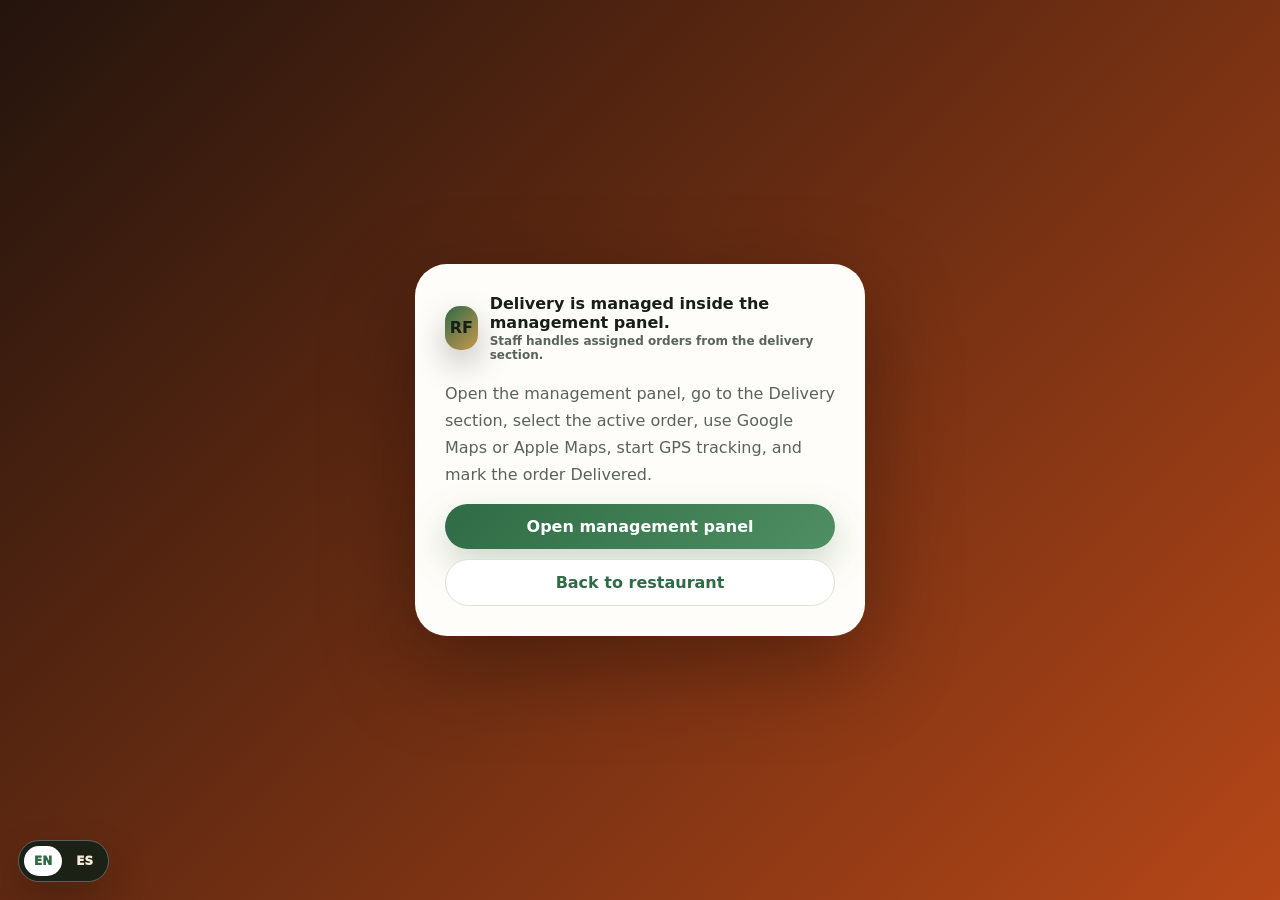
<file: delivery.html>
<!doctype html>
<html lang="en">
<head>
  <meta charset="utf-8">
  <meta name="viewport" content="width=device-width, initial-scale=1">
  <title>Delivery - Restaurant/Food Truck Example</title>
  <meta name="theme-color" content="#23140d">
  <meta name="mobile-web-app-capable" content="yes">
  <meta name="apple-mobile-web-app-capable" content="yes">
  <meta name="apple-mobile-web-app-title" content="Food Ops">
  <link rel="manifest" href="manifest-management.webmanifest">
  <link rel="apple-touch-icon" href="assets/icons/icon-192.png">
  <link rel="icon" href="data:image/svg+xml,%3Csvg xmlns='http://www.w3.org/2000/svg' viewBox='0 0 64 64'%3E%3Crect width='64' height='64' rx='16' fill='%23251712'/%3E%3Ctext x='32' y='42' font-size='34' text-anchor='middle'%3E%F0%9F%8D%BD%EF%B8%8F%3C/text%3E%3C/svg%3E">
  <link rel="stylesheet" href="assets/restaurant.css">
  <script src="assets/config.js"></script>
  <script src="assets/pwa.js" defer></script>
  <script src="assets/app-intro.js"></script>
  <script src="assets/i18n.js" defer></script>
</head>
<body>
  <div id="appIntro" class="app-intro" data-auto-hide="true" data-auto-hide-delay="750" role="status" aria-live="polite">
    <div class="intro-card">
      <div class="intro-brand"><span class="intro-mark">RF</span><span><strong>Restaurant/Food Truck Example</strong><small>Delivery tools</small></span></div>
      <div class="intro-main"><div class="intro-plate"></div><h2>Preparing delivery tools</h2><p>Opening the route, GPS, and order handoff experience.</p></div>
      <div class="intro-status"><span id="appIntroStep">Preparing delivery access...</span><div class="intro-dots"><i></i><i></i><i></i></div></div>
    </div>
  </div>

  <section class="bridge-screen">
    <div class="bridge-box">
      <div class="brand" style="color:var(--ink); margin-bottom:18px;">
        <span class="brand-mark">RF</span>
        <span><strong>Delivery is managed inside the management panel.</strong><small style="color:var(--muted);">Staff handles assigned orders from the delivery section.</small></span>
      </div>
      <p class="section-sub">Open the management panel, go to the Delivery section, select the active order, use Google Maps or Apple Maps, start GPS tracking, and mark the order Delivered.</p>
      <a id="adminLink" class="btn full" href="admin.html">Open management panel</a>
      <a class="btn secondary full" style="margin-top:10px;" href="index.html">Back to restaurant</a>
    </div>
  </section>
  <script>
    document.getElementById('adminLink').href = (window.RESTAURANT_SYSTEM && window.RESTAURANT_SYSTEM.adminPage) || 'admin.html';
  </script>
</body>
</html>
</file>
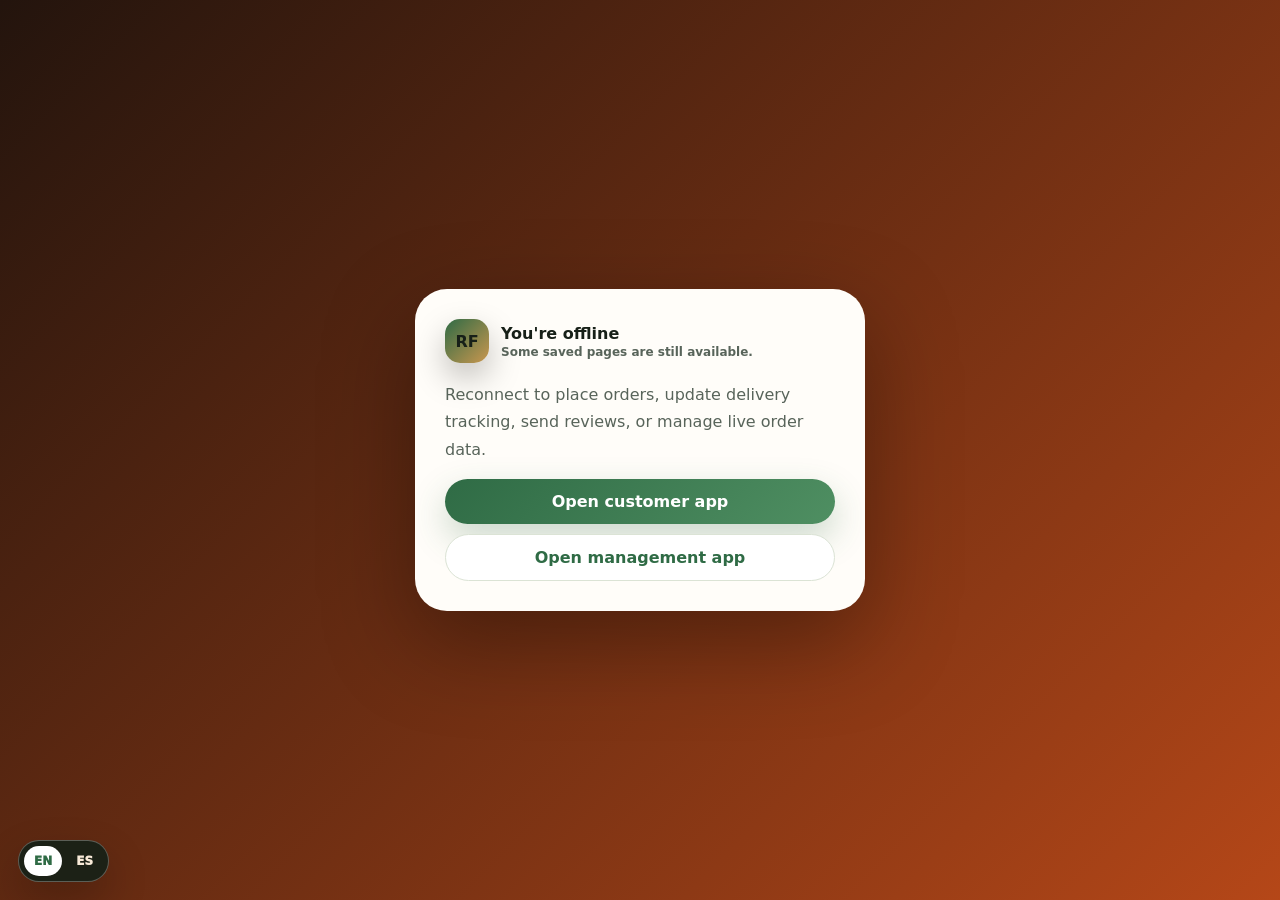
<file: offline.html>
<!doctype html>
<html lang="en">
<head>
  <meta charset="utf-8">
  <meta name="viewport" content="width=device-width, initial-scale=1">
  <title>Offline - Restaurant/Food Truck Example</title>
  <meta name="theme-color" content="#23140d">
  <link rel="icon" href="assets/icons/icon-192.png">
  <link rel="stylesheet" href="assets/restaurant.css">
  <script src="assets/app-intro.js"></script>
  <script src="assets/i18n.js" defer></script>
</head>
<body>
  <div id="appIntro" class="app-intro" data-auto-hide="true" data-auto-hide-delay="700" role="status" aria-live="polite">
    <div class="intro-card">
      <div class="intro-brand"><span class="intro-mark">RF</span><span><strong>Restaurant/Food Truck Example</strong><small>Offline mode</small></span></div>
      <div class="intro-main"><div class="intro-plate"></div><h2>Checking connection</h2><p>Opening saved pages while the live restaurant data reconnects.</p></div>
      <div class="intro-status"><span id="appIntroStep">Preparing offline access...</span><div class="intro-dots"><i></i><i></i><i></i></div></div>
    </div>
  </div>

  <section class="bridge-screen">
    <div class="bridge-box">
      <div class="brand" style="color:var(--ink); margin-bottom:18px;">
        <span class="brand-mark">RF</span>
        <span><strong>You're offline</strong><small style="color:var(--muted);">Some saved pages are still available.</small></span>
      </div>
      <p class="section-sub">Reconnect to place orders, update delivery tracking, send reviews, or manage live order data.</p>
      <a class="btn full" href="index.html">Open customer app</a>
      <a class="btn secondary full" style="margin-top:10px;" href="admin.html">Open management app</a>
    </div>
  </section>
</body>
</html>
</file>
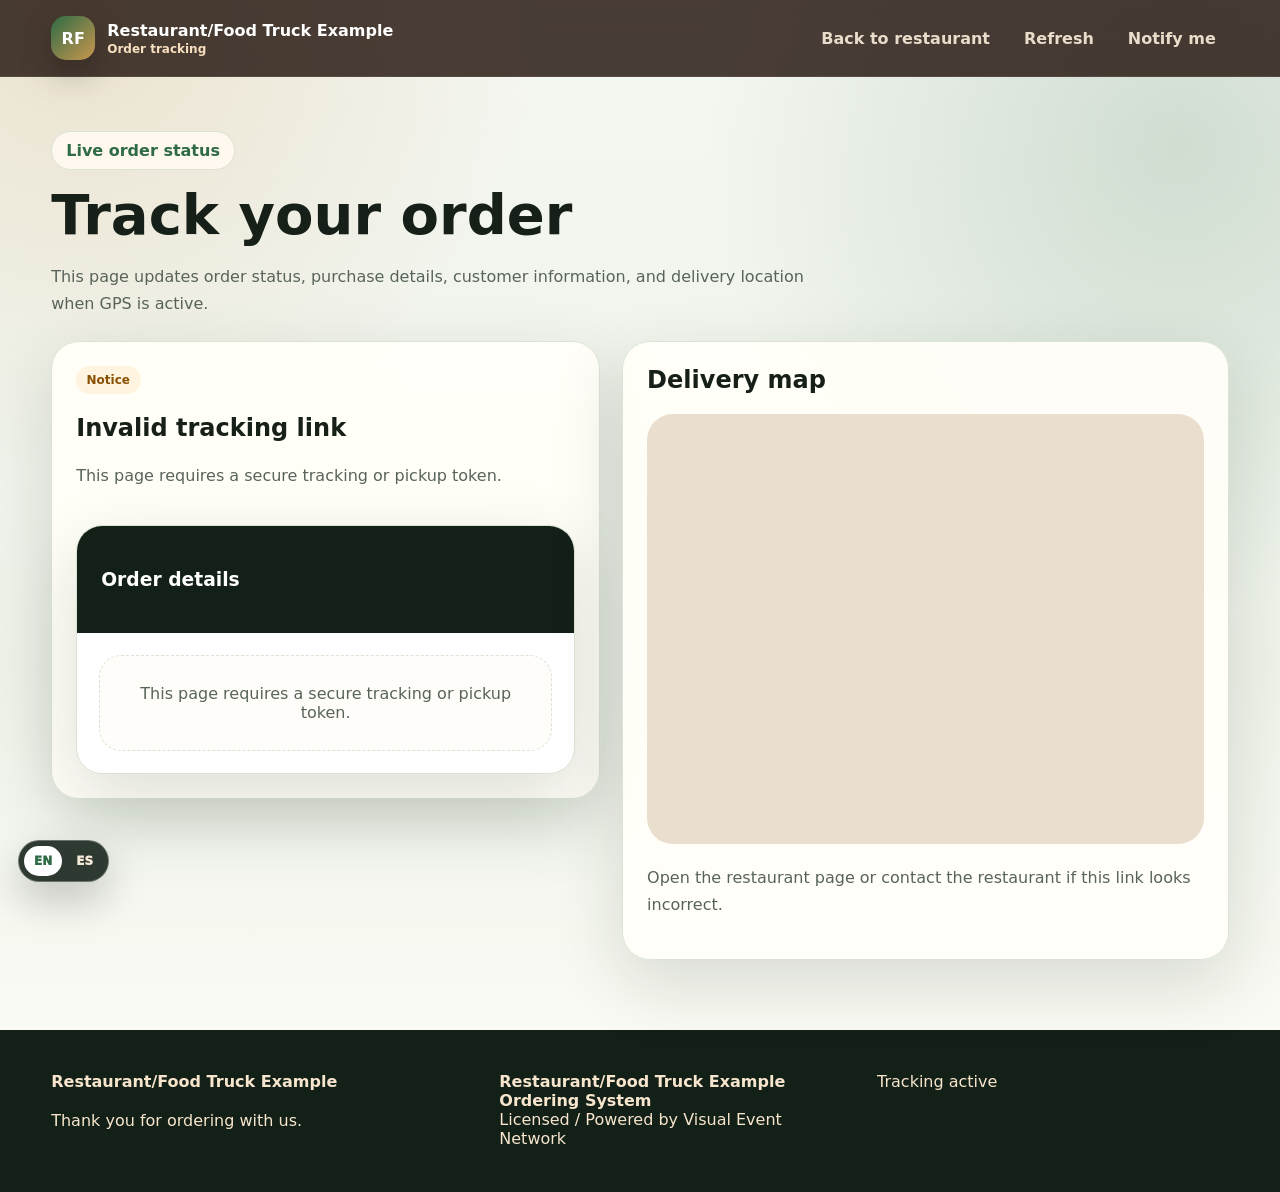
<file: tracking.html>
<!doctype html>
<html lang="en">
<head>
  <meta charset="utf-8">
  <meta name="viewport" content="width=device-width, initial-scale=1">
  <title>Track Order - Restaurant/Food Truck Example</title>
  <meta name="theme-color" content="#23140d">
  <meta name="mobile-web-app-capable" content="yes">
  <meta name="apple-mobile-web-app-capable" content="yes">
  <meta name="apple-mobile-web-app-title" content="Food Truck">
  <link rel="manifest" href="manifest-client.webmanifest">
  <link rel="apple-touch-icon" href="assets/icons/icon-192.png">
  <link rel="icon" href="data:image/svg+xml,%3Csvg xmlns='http://www.w3.org/2000/svg' viewBox='0 0 64 64'%3E%3Crect width='64' height='64' rx='16' fill='%23251712'/%3E%3Ctext x='32' y='42' font-size='34' text-anchor='middle'%3E%F0%9F%8D%BD%EF%B8%8F%3C/text%3E%3C/svg%3E">
  <link rel="stylesheet" href="assets/restaurant.css">
  <script src="assets/config.js"></script>
  <script src="assets/pwa.js" defer></script>
  <script src="assets/app-intro.js"></script>
  <script src="assets/i18n.js" defer></script>
</head>
<body>
  <div id="appIntro" class="app-intro" data-auto-hide="false" data-timeout="18000" role="status" aria-live="polite">
    <div class="intro-card">
      <div class="intro-brand"><span class="intro-mark">RF</span><span><strong>Restaurant/Food Truck Example</strong><small>Order tracking</small></span></div>
      <div class="intro-main"><div class="intro-plate"></div><h2>Finding your order</h2><p>Loading status, receipt details, and pickup or delivery information.</p></div>
      <div class="intro-status"><span id="appIntroStep">Checking your secure order link...</span><div class="intro-dots"><i></i><i></i><i></i></div></div>
    </div>
  </div>

  <div class="topbar">
    <div class="container nav">
      <a class="brand" href="index.html"><span class="brand-mark">RF</span><span><span id="brandName">Restaurant/Food Truck Example</span><small>Order tracking</small></span></a>
      <div class="navlinks"><a href="index.html">Back to restaurant</a><button type="button" onclick="loadTracking()">Refresh</button><button id="notifyBtn" type="button" onclick="enableNotifications()">Notify me</button></div>
    </div>
  </div>

  <main class="container tracking-hero">
    <span class="pill" style="background:#fff8ef; color:var(--brand); border-color:var(--line);">Live order status</span>
    <h1>Track your order</h1>
    <p class="section-sub">This page updates order status, purchase details, customer information, and delivery location when GPS is active.</p>

    <div class="tracking-status" style="margin-top:24px;">
      <section class="card" style="padding:24px;">
        <span id="statusBadge" class="badge">---</span>
        <h2 id="orderTitle">Loading...</h2>
        <p id="messageText" class="section-sub"></p>
        <div id="timeline" class="timeline"></div>
        <div class="receipt" style="margin-top:18px;">
          <div class="receipt-head"><h3>Order details</h3></div>
          <div class="receipt-body" id="orderDetails"></div>
        </div>
      </section>

      <section class="card" style="padding:24px;">
        <h2 id="mapTitle" style="margin-top:0;">Delivery map</h2>
        <iframe id="trackingMap" class="tracking-map" loading="lazy"></iframe>
        <p id="mapNote" class="section-sub">The map shows the destination until the driver starts sharing GPS.</p>
      </section>
    </div>
  </main>

  <footer class="footer">
    <div class="container footer-grid">
      <div><strong id="footerRestaurant">Restaurant/Food Truck Example</strong><p class="section-sub" style="color:#f7e5cd;">Thank you for ordering with us.</p></div>
      <div><strong id="licenseName">Restaurant/Food Truck Example Ordering System</strong><br><span>Licensed / Powered by <span id="licenseBy">Visual Event Network</span></span></div>
      <div><span id="footerStatus">Tracking active</span></div>
    </div>
  </footer>
  <div id="toast" class="toast"></div>

  <script>
    const cfg = window.RESTAURANT_SYSTEM || {};
    const params = new URLSearchParams(location.search);
    const token = params.get('token') || '';
    const deliverySteps = ['Pending', 'Confirmed', 'Preparing', 'Ready for delivery', 'On the way', 'Delivered', 'Finalized'];
    const pickupSteps = ['Pending', 'Confirmed', 'Preparing', 'Ready for pickup', 'Picked up', 'Finalized'];
    const statusStorageKey = 'rt_tracking_status_' + token;

    function toast(message){ const box = document.getElementById('toast'); box.textContent = message; box.classList.add('show'); setTimeout(() => box.classList.remove('show'), 2500); }
    function mapQuery(data){ if(data.delivery && data.delivery.lat && data.delivery.lng) return data.delivery.lat + ',' + data.delivery.lng; return data.destinationAddress || data.restaurantAddress || cfg.businessName || 'Restaurant'; }

    function buildTimeline(status, type){
      const steps = type === 'pickup' ? pickupSteps : deliverySteps;
      const currentIndex = Math.max(0, steps.indexOf(status));
      return steps.map((step, index) => `<div class="timeline-step ${index <= currentIndex ? 'done' : ''}"><span class="timeline-dot"></span><span>${RTApi.esc(step)}</span></div>`).join('');
    }

    async function enableNotifications(){
      if(!('Notification' in window)){ toast('Notifications are not supported here'); return; }
      const permission = await Notification.requestPermission();
      toast(permission === 'granted' ? 'Notifications enabled' : 'Notifications not enabled');
    }

    function maybeNotifyStatus(data){
      if(!token || !data.status) return;
      const previous = localStorage.getItem(statusStorageKey);
      if(previous && previous !== data.status){
        const message = 'Order ' + (data.orderId || '') + ' is now ' + data.status;
        toast(message);
        if('Notification' in window && Notification.permission === 'granted'){
          new Notification(data.restaurantName || 'Order update', { body: message });
        }
      }
      localStorage.setItem(statusStorageKey, data.status);
    }

    function render(data){
      const restaurantName = data.restaurantName || cfg.businessName || 'Restaurant/Food Truck Example';
      document.getElementById('brandName').textContent = restaurantName;
      document.getElementById('footerRestaurant').textContent = restaurantName;
      document.getElementById('licenseName').textContent = cfg.licenseName || 'Restaurant/Food Truck Example Ordering System';
      document.getElementById('licenseBy').textContent = cfg.licenseBy || 'Visual Event Network';
      document.getElementById('orderTitle').textContent = 'Order ' + RTApi.esc(data.orderId || '');
      document.getElementById('statusBadge').textContent = data.status || 'Pending';
      document.getElementById('statusBadge').className = 'badge green';
      document.getElementById('messageText').textContent = data.message || '';
      maybeNotifyStatus(data);
      document.getElementById('footerStatus').textContent = data.status || '';
      document.getElementById('timeline').innerHTML = buildTimeline(data.status, data.orderType);

      const isPickup = String(data.orderType || '').toLowerCase() === 'pickup';
      const addressLabel = isPickup ? 'Restaurant address' : 'Delivery address';
      const feeLabel = isPickup ? 'Pickup' : 'Delivery Fee';
      const feeValue = isPickup ? '<span class="free-label">Free</span>' : RTApi.money(data.deliveryFee);
      const items = (data.items || []).map(item => `<div class="info-row"><span>${RTApi.esc(item.quantity || 1)}x ${RTApi.esc(item.name || '')}</span><strong>${RTApi.money(item.lineTotal || (Number(item.price || 0) * Number(item.quantity || 1)))}</strong></div>`).join('') || '<p>No public items available.</p>';
      const pickupBlock = isPickup && data.pickupQRUrl ? `<div class="qr-box"><h3>Pickup QR</h3><img src="${RTApi.esc(data.pickupQRUrl)}" width="180" height="180" alt="Pickup QR"><p class="section-sub">Token: ${RTApi.esc(data.pickupToken || '')}</p></div>` : '';
      document.getElementById('orderDetails').innerHTML = `<div class="info-list"><div class="info-row"><span>Customer</span><strong>${RTApi.esc(data.customerName || '')}</strong></div><div class="info-row"><span>Phone</span><strong>${RTApi.esc(data.customerPhone || '')}</strong></div><div class="info-row"><span>Type</span><strong>${RTApi.esc(data.orderType || '')}</strong></div><div class="info-row"><span>Payment</span><strong>${RTApi.esc(data.paymentStatus || '')}</strong></div><div class="info-row"><span>Last update</span><strong>${RTApi.esc(data.lastUpdate || '')}</strong></div><div class="info-row"><span>${addressLabel}</span><strong>${RTApi.esc(data.destinationAddress || data.restaurantAddress || '')}</strong></div>${data.deliveryInstructions && !isPickup ? '<div class="info-row"><span>Instructions</span><strong>' + RTApi.esc(data.deliveryInstructions) + '</strong></div>' : ''}</div>${pickupBlock}<h3>Items</h3><div class="info-list">${items}</div><div class="totals"><div class="total-line"><span>Subtotal</span><strong>${RTApi.money(data.subtotal)}</strong></div><div class="total-line"><span>Discount</span><strong>-${RTApi.money(data.discount)}</strong></div><div class="total-line"><span>Tax</span><strong>${RTApi.money(data.tax)}</strong></div><div class="total-line"><span>${feeLabel}</span><strong>${feeValue}</strong></div><div class="total-line"><span>Tip</span><strong>${RTApi.money(data.tip)}</strong></div><div class="total-line grand"><span>Total</span><strong>${RTApi.money(data.total)}</strong></div></div>`;

      const query = mapQuery(data);
      document.getElementById('trackingMap').src = 'https://maps.google.com/maps?q=' + encodeURIComponent(query) + '&z=15&output=embed';
      if(data.delivery && data.delivery.lat && data.delivery.lng){
        document.getElementById('mapNote').textContent = 'Driver location active. Last update: ' + RTApi.esc(data.delivery.updatedAt || 'recently');
      } else if(!isPickup) {
        document.getElementById('mapNote').textContent = data.status === 'On the way' ? 'Waiting for driver GPS update. Destination map is shown for now.' : 'Destination map is shown. Driver GPS appears once delivery starts.';
      } else {
        document.getElementById('mapTitle').textContent = 'Pickup location';
        document.getElementById('mapNote').textContent = 'Show your pickup QR/token at the counter.';
      }
    }

    function renderTrackingMessage(title, message){
      const query = cfg.businessName || 'Restaurant';
      document.getElementById('orderTitle').textContent = title;
      document.getElementById('messageText').textContent = message;
      document.getElementById('statusBadge').textContent = 'Notice';
      document.getElementById('statusBadge').className = 'badge';
      document.getElementById('timeline').innerHTML = '';
      document.getElementById('orderDetails').innerHTML = `<div class="empty">${RTApi.esc(message)}</div>`;
      document.getElementById('trackingMap').src = 'https://maps.google.com/maps?q=' + encodeURIComponent(query) + '&z=14&output=embed';
      document.getElementById('mapNote').textContent = 'Open the restaurant page or contact the restaurant if this link looks incorrect.';
    }

    async function loadTracking(){
      if(window.RTIntro) RTIntro.setStep('Loading order status...');
      if(!token){ renderTrackingMessage('Invalid tracking link', 'This page requires a secure tracking or pickup token.'); if(window.RTIntro) RTIntro.hide(220); return; }
      try { const data = await RTApi.delivery('getTrackingInfo', { token }); render(data); }
      catch(error) { renderTrackingMessage('Tracking unavailable', error.message || String(error)); toast(error.message || String(error)); }
      finally { if(window.RTIntro) RTIntro.hide(220); }
    }

    loadTracking();
    if(token) setInterval(loadTracking, 30000);
  </script>
</body>
</html>
</file>
<file: assets/restaurant.css>
:root {
  --bg: #f5f7f2;
  --surface: #fffef8;
  --card: rgba(255, 254, 248, 0.95);
  --ink: #172018;
  --muted: #58645a;
  --brand: #2f6b45;
  --brand-2: #c9974f;
  --dark: #132017;
  --line: #dbe3d5;
  --success: #157347;
  --danger: #b42318;
  --warning: #b7791f;
  --shadow: 0 24px 70px rgba(19, 32, 23, 0.14);
  --shadow-strong: 0 32px 120px rgba(19, 32, 23, 0.24);
  --radius: 28px;
  --radius-sm: 17px;
  --font: Inter, ui-sans-serif, system-ui, -apple-system, BlinkMacSystemFont, "Segoe UI", sans-serif;
}

* { box-sizing: border-box; }
html { scroll-behavior: smooth; }
body {
  margin: 0;
  font-family: var(--font);
  background:
    radial-gradient(circle at 6% 0%, rgba(201, 151, 79, 0.22), transparent 28%),
    radial-gradient(circle at 92% 12%, rgba(47, 107, 69, 0.18), transparent 30%),
    linear-gradient(180deg, #f5f7f2 0%, #eef3ea 56%, #fffef8 100%);
  color: var(--ink);
  min-height: 100vh;
}
a { color: inherit; text-decoration: none; }
button, input, textarea, select { font: inherit; }
button { cursor: pointer; }
img { max-width: 100%; display: block; }

.container { width: min(1180px, 92vw); margin: auto; }
.centered { max-width: 1180px; margin: 0 auto; }
.hidden { display: none !important; }

.app-intro {
  position: fixed;
  inset: 0;
  z-index: 5000;
  display: grid;
  place-items: center;
  width: 100vw;
  min-height: 100vh;
  min-height: 100dvh;
  padding: max(20px, env(safe-area-inset-top)) max(20px, env(safe-area-inset-right)) max(20px, env(safe-area-inset-bottom)) max(20px, env(safe-area-inset-left));
  color: #fffdf8;
  background:
    radial-gradient(circle at 22% 18%, rgba(201,151,79,.26), transparent 28%),
    radial-gradient(circle at 78% 12%, rgba(123,178,129,.28), transparent 30%),
    linear-gradient(135deg, rgba(8,20,13,.98), rgba(24,47,32,.96) 48%, rgba(10,16,12,.98)),
    var(--hero-image, url('https://images.unsplash.com/photo-1504674900247-0877df9cc836?auto=format&fit=crop&w=1600&q=80')) center/cover;
  overflow: hidden;
  text-align: center;
}
.app-intro::before {
  content: "";
  position: absolute;
  inset: -18%;
  background:
    linear-gradient(115deg, transparent 0 36%, rgba(255,255,255,.12) 45%, transparent 56%),
    radial-gradient(circle at 50% 50%, rgba(255,255,255,.09), transparent 28%);
  animation: introSheen 4.8s ease-in-out infinite;
}
.app-intro::after {
  content: "";
  position: absolute;
  inset: 0;
  background-image:
    linear-gradient(rgba(255,255,255,.035) 1px, transparent 1px),
    linear-gradient(90deg, rgba(255,255,255,.035) 1px, transparent 1px);
  background-size: 44px 44px;
  mask-image: radial-gradient(circle at center, #000 0 44%, transparent 78%);
}
.app-intro.closing { animation: introOut .42s ease forwards; pointer-events: none; }
.intro-card {
  position: relative;
  width: min(520px, 92vw);
  max-width: calc(100vw - 32px);
  min-height: 430px;
  border: 1px solid rgba(255,255,255,.18);
  border-radius: 26px;
  background:
    linear-gradient(180deg, rgba(255,255,255,.16), rgba(255,255,255,.07)),
    rgba(7,18,12,.68);
  box-shadow: 0 40px 140px rgba(0,0,0,.48), inset 0 1px 0 rgba(255,255,255,.18);
  backdrop-filter: blur(22px) saturate(135%);
  padding: 30px;
  display: grid;
  align-content: space-between;
  overflow: hidden;
  margin: auto;
}
.intro-card::after {
  content: "";
  position: absolute;
  inset: 1px;
  border-radius: 25px;
  pointer-events: none;
  border: 1px solid rgba(255,255,255,.08);
}
.intro-brand { display: flex; align-items: center; justify-content: center; gap: 12px; position: relative; z-index: 1; font-weight: 950; text-align: left; }
.intro-mark {
  width: 48px;
  height: 48px;
  border-radius: 16px;
  display: grid;
  place-items: center;
  background: linear-gradient(135deg, #f8dfbf, var(--brand-2));
  color: #102016;
  box-shadow: 0 18px 44px rgba(0,0,0,.34), inset 0 1px 0 rgba(255,255,255,.48);
}
.intro-brand small { display: block; color: rgba(255,248,239,.72); margin-top: 3px; }
.intro-main { position: relative; z-index: 1; text-align: center; padding: 10px 0 4px; }
.intro-main h2 { margin: 0 0 10px; font-size: clamp(34px, 6vw, 48px); line-height: .95; letter-spacing: 0; }
.intro-main p { margin: 0 auto; color: rgba(255,248,239,.74); line-height: 1.65; max-width: 380px; }
.intro-plate {
  width: 116px;
  height: 116px;
  margin: 0 auto 26px;
  border-radius: 50%;
  background:
    radial-gradient(circle at center, rgba(255,253,248,.96) 0 37%, transparent 39%),
    conic-gradient(from 0deg, var(--brand-2), #f8dfbf, var(--brand), var(--brand-2));
  box-shadow: 0 28px 80px rgba(0,0,0,.34), 0 0 90px rgba(201,151,79,.24);
  position: relative;
  animation: introPulseRing 2.2s ease-in-out infinite;
}
.intro-plate::before {
  content: "";
  position: absolute;
  inset: 18px;
  border-radius: 50%;
  background: rgba(12,29,18,.96);
  box-shadow: inset 0 0 0 1px rgba(255,255,255,.14);
}
.intro-plate::after {
  content: "RF";
  position: absolute;
  inset: 0;
  display: grid;
  place-items: center;
  font-weight: 950;
  color: #fff8ef;
  letter-spacing: .04em;
}
.intro-status {
  position: relative;
  z-index: 1;
  display: grid;
  gap: 12px;
  padding: 15px;
  border: 1px solid rgba(255,255,255,.12);
  border-radius: 18px;
  background: rgba(255,255,255,.07);
  text-align: center;
}
.intro-status span { color: rgba(255,248,239,.82); font-weight: 800; }
.intro-status::after {
  content: "";
  height: 4px;
  border-radius: 999px;
  background: linear-gradient(90deg, transparent, #f8dfbf, var(--brand-2), transparent);
  background-size: 220% 100%;
  animation: introProgress 1.5s ease-in-out infinite;
}
.intro-dots { display: none; }
.intro-dots i {
  width: 9px;
  height: 9px;
  border-radius: 50%;
  background: #fff8ef;
  display: block;
  animation: introDot 1s ease-in-out infinite;
}
.intro-dots i:nth-child(2) { animation-delay: .14s; }
.intro-dots i:nth-child(3) { animation-delay: .28s; }
@keyframes introPulseRing { 0%,100% { transform: scale(1); filter: saturate(1); } 50% { transform: scale(1.035); filter: saturate(1.25); } }
@keyframes introSheen { 0%,100% { transform: translateX(-8%) rotate(0deg); opacity: .6; } 50% { transform: translateX(8%) rotate(4deg); opacity: 1; } }
@keyframes introProgress { 0% { background-position: 180% 0; } 100% { background-position: -40% 0; } }
@keyframes introDot { 0%,100% { opacity: .28; transform: scale(.75); } 50% { opacity: 1; transform: scale(1.1); } }
@keyframes introOut { to { opacity: 0; transform: scale(1.02); } }

.btn {
  border: 0;
  border-radius: 999px;
  padding: 13px 20px;
  background: linear-gradient(135deg, var(--brand), #4f8f62);
  color: white;
  font-weight: 850;
  cursor: pointer;
  box-shadow: 0 14px 34px rgba(47, 107, 69, 0.25);
  display: inline-flex;
  align-items: center;
  justify-content: center;
  gap: 8px;
  transition: transform .18s ease, box-shadow .18s ease, opacity .18s ease;
}
.btn:hover { transform: translateY(-2px); box-shadow: 0 18px 42px rgba(47, 107, 69, 0.30); }
.btn:active { transform: translateY(0); }
.btn:disabled, button:disabled { cursor: wait; opacity: .62; transform: none; box-shadow: none; }
.btn.secondary { background: #fff; color: var(--brand); border: 1px solid var(--line); box-shadow: none; }
.btn.ghost { background: transparent; color: var(--ink); border: 1px solid var(--line); box-shadow: none; }
.btn.dark { background: var(--dark); color: white; }
.btn.danger { background: var(--danger); color: white; }
.btn.success { background: var(--success); color: white; }
.btn.full { width: 100%; }

.card {
  background: var(--card);
  border: 1px solid var(--line);
  border-radius: var(--radius);
  box-shadow: var(--shadow);
  backdrop-filter: blur(14px);
}
.empty {
  border: 1px dashed var(--line);
  border-radius: 22px;
  padding: 28px;
  text-align: center;
  color: var(--muted);
  background: rgba(255, 253, 249, 0.8);
}
.pill {
  display: inline-flex;
  align-items: center;
  gap: 8px;
  border: 1px solid rgba(255, 255, 255, 0.32);
  border-radius: 999px;
  padding: 9px 14px;
  background: rgba(255, 255, 255, 0.16);
  backdrop-filter: blur(14px);
  font-weight: 850;
}
.badge {
  display: inline-flex;
  align-items: center;
  padding: 7px 11px;
  border-radius: 999px;
  background: #fff4df;
  color: #8a4f00;
  font-weight: 900;
  font-size: 12px;
}
.badge.green { background: #e7f6ed; color: #10673e; }
.badge.red { background: #fdecec; color: #a21e14; }
.badge.dark { background: var(--dark); color: white; }

.section { padding: 76px 0; }
.section-title { font-size: 46px; line-height: 1.02; margin: 0 0 14px; letter-spacing: 0; }
.section-sub { font-size: 16px; color: var(--muted); max-width: 760px; line-height: 1.7; }
.section-head { display: flex; align-items: flex-end; justify-content: space-between; gap: 20px; margin-bottom: 24px; }
.grid { display: grid; gap: 24px; }
.grid-3 { grid-template-columns: repeat(3, minmax(0, 1fr)); }
.grid-2 { grid-template-columns: repeat(2, minmax(0, 1fr)); }
.split { display: grid; grid-template-columns: 1fr 1fr; gap: 12px; }

/* top navigation */
.topbar {
  position: sticky;
  top: 0;
  z-index: 60;
  background: rgba(35, 20, 13, 0.82);
  backdrop-filter: blur(18px);
  color: white;
  border-bottom: 1px solid rgba(255, 255, 255, 0.08);
}
.nav { min-height: 76px; display: flex; align-items: center; justify-content: space-between; gap: 18px; }
.brand { display: flex; align-items: center; gap: 12px; font-weight: 900; letter-spacing: 0; }
.brand small { display: block; color: #f8dfbf; font-size: 12px; margin-top: 2px; }
.brand-mark {
  width: 44px;
  height: 44px;
  border-radius: 15px;
  background: linear-gradient(135deg, var(--brand), var(--brand-2));
  display: grid;
  place-items: center;
  box-shadow: 0 14px 32px rgba(0, 0, 0, .25);
}
.navlinks { display: flex; align-items: center; gap: 8px; font-weight: 800; color: #f8ead8; scrollbar-width: none; -ms-overflow-style: none; }
.navlinks::-webkit-scrollbar { display: none; }
.navlinks button, .navlinks a {
  border: 0;
  background: transparent;
  color: inherit;
  padding: 10px 13px;
  border-radius: 999px;
  font-weight: 850;
  cursor: pointer;
  opacity: .92;
}
.navlinks button:hover, .navlinks a:hover, .navlinks button.active { background: rgba(255,255,255,.12); opacity: 1; }
.nav-track { border: 1px solid rgba(255,255,255,.16) !important; background: rgba(255,255,255,.08) !important; }

/* client hero */
.hero { position: relative; min-height: 720px; color: white; overflow: hidden; background: #1d100a; }
.hero::before {
  content: "";
  position: absolute;
  inset: 0;
  background: linear-gradient(110deg, rgba(21,10,4,.92) 0%, rgba(35,20,13,.78) 44%, rgba(35,20,13,.18) 100%), var(--hero-image, url('https://images.unsplash.com/photo-1504674900247-0877df9cc836?auto=format&fit=crop&w=1600&q=80'));
  background-size: cover;
  background-position: center;
  transform: scale(1.02);
  animation: heroDrift 18s ease-in-out infinite alternate;
}
.hero::after { content: ""; position: absolute; inset: auto 0 0; height: 220px; background: linear-gradient(0deg, var(--bg), transparent); }
@keyframes heroDrift { from { transform: scale(1.02) translateX(0); } to { transform: scale(1.08) translateX(-16px); } }
.hero-inner { position: relative; z-index: 2; padding: 96px 0 170px; display: grid; grid-template-columns: 1fr 430px; gap: 54px; align-items: center; }
.hero h1 { font-size: 72px; line-height: .9; margin: 24px 0 20px; letter-spacing: 0; }
.hero p { font-size: 20px; color: #f5dfc3; line-height: 1.65; max-width: 670px; }
.hero-actions { display: flex; gap: 14px; flex-wrap: wrap; margin-top: 30px; }
.order-widget { padding: 28px; background: rgba(255,253,249,.94); color: var(--ink); border-radius: 34px; box-shadow: 0 28px 90px rgba(0,0,0,.32); border: 1px solid rgba(255,255,255,.42); animation: floatWidget 5s ease-in-out infinite; }
@keyframes floatWidget { 0%,100% { transform: translateY(0); } 50% { transform: translateY(-8px); } }
.order-widget h3 { margin: 0 0 8px; font-size: 26px; }
.mini-stat { display: grid; grid-template-columns: repeat(3, 1fr); gap: 10px; margin-top: 20px; }
.mini-stat div { border: 1px solid var(--line); border-radius: 18px; padding: 14px; background: #fff8ef; }
.mini-stat b { display: block; font-size: 22px; }

/* client mobile menu style */
.client-section { display: none; animation: panelIn .32s ease both; }
.client-section.active { display: block; }
@keyframes panelIn { from { opacity: 0; transform: translateY(12px) scale(.992); } to { opacity: 1; transform: none; } }
.category-row { display: flex; gap: 10px; overflow-x: auto; padding: 6px 0 18px; scroll-snap-type: x mandatory; scrollbar-width: none; -ms-overflow-style: none; }
.category-row::-webkit-scrollbar { display: none; }
.cat-chip { border: 1px solid var(--line); background: white; color: var(--muted); border-radius: 999px; padding: 11px 16px; cursor: pointer; font-weight: 850; white-space: nowrap; scroll-snap-align: start; transition: .18s ease; }
.cat-chip.active, .cat-chip:hover { background: var(--dark); color: white; border-color: var(--dark); transform: translateY(-1px); }
.menu-grid { display: grid; grid-template-columns: repeat(3, minmax(0, 1fr)); gap: 22px; }
.menu-item { overflow: hidden; display: flex; flex-direction: column; transform: translateY(0); transition: transform .24s ease, box-shadow .24s ease; }
.menu-item:hover { transform: translateY(-6px); box-shadow: var(--shadow-strong); }
.menu-img { height: 215px; background: #eadfce center/cover no-repeat; position: relative; }
.menu-img::after { content: ""; position: absolute; inset: 0; background: linear-gradient(180deg, transparent 45%, rgba(0,0,0,.22)); }
.menu-body { padding: 20px; display: flex; flex-direction: column; gap: 10px; flex: 1; }
.menu-body h3 { font-size: 22px; margin: 0; }
.menu-body p { color: var(--muted); line-height: 1.55; margin: 0; flex: 1; }
.menu-badges { display: flex; gap: 8px; flex-wrap: wrap; }
.featured-menu-item { border-color: rgba(47,107,69,.34); box-shadow: 0 24px 80px rgba(47,107,69,.18); }
.price-row { display: flex; justify-content: space-between; align-items: center; gap: 14px; margin-top: 10px; }
.price { font-size: 23px; font-weight: 950; color: var(--brand); }
.promo-card, .testimonial, .contact-card { padding: 28px; position: relative; overflow: hidden; }
.promo-card::before { content: ""; position: absolute; right: -60px; top: -60px; width: 190px; height: 190px; border-radius: 999px; background: rgba(240,166,66,.20); }
.promo-code { display: inline-block; border: 1px dashed var(--brand); border-radius: 12px; padding: 8px 12px; font-weight: 900; color: var(--brand); background: #fff8ef; }
.stars { color: #d68113; letter-spacing: 2px; }
.recommendation-shell { margin-top: 24px; }
.recommendation-card { padding: 22px; display: grid; grid-template-columns: 1fr 1.4fr; gap: 18px; align-items: center; border-color: rgba(47,107,69,.26); }
.recommendation-card h3 { margin: 8px 0 4px; }
.recommendation-list { display: flex; gap: 10px; flex-wrap: wrap; justify-content: flex-end; }
.recommendation-pill { border: 1px solid var(--line); background: #fff; color: var(--ink); border-radius: 18px; padding: 12px 14px; min-width: 150px; display: flex; justify-content: space-between; gap: 10px; box-shadow: 0 10px 24px rgba(19,32,23,.08); }
.recommendation-pill:hover { border-color: var(--brand); transform: translateY(-1px); }
.review-submit { margin-top: 24px; padding: 24px; }
.track-portal { display: grid; grid-template-columns: .9fr 1.1fr; gap: 18px; align-items: stretch; }
.track-card { padding: 24px; }
.inline-tracking-result { margin-top: 22px; }
.embedded-tracking { margin-top: 0; }
.embedded-tracking .tracking-map { min-height: 360px; }
.contact-modern { display: grid; grid-template-columns: .9fr 1.1fr; gap: 24px; align-items: center; }
.contact-copy { padding: 8px 0; }
.contact-panel { display: grid; gap: 12px; }
.contact-row { display: grid; grid-template-columns: 140px 1fr auto; gap: 14px; align-items: center; border: 1px solid var(--line); border-radius: 18px; padding: 14px; background: #fff; }
.contact-row span { color: var(--muted); font-weight: 850; }
.contact-row strong { overflow-wrap: anywhere; }

/* polished cart */
.cart-fab { position: fixed; right: 22px; bottom: 22px; z-index: 80; border-radius: 24px; background: var(--dark); color: white; padding: 16px 20px; box-shadow: 0 24px 60px rgba(0,0,0,.32); border: 1px solid rgba(255,255,255,.12); cursor: pointer; font-weight: 950; display: flex; align-items: center; gap: 10px; transition: transform .18s ease, box-shadow .18s ease, background .18s ease; }
.cart-fab span { min-width: 26px; height: 26px; border-radius: 999px; display: inline-grid; place-items: center; background: var(--brand); }
.cart-fab.has-items { background: linear-gradient(135deg, var(--dark), var(--brand)); box-shadow: 0 24px 68px rgba(47,107,69,.38); }
.cart-fab.cart-bump { animation: cartBump .42s ease; }
@keyframes cartBump { 0% { transform: scale(1); } 45% { transform: scale(1.08); } 100% { transform: scale(1); } }
.free-label { color: var(--success); font-weight: 950; }
.drawer { position: fixed; inset: 0; z-index: 100; display: none; }
.drawer.open { display: block; }
.drawer-backdrop { position: absolute; inset: 0; background: rgba(21,10,4,.58); backdrop-filter: blur(6px); animation: fadeOnly .2s ease; }
.drawer-panel { position: absolute; right: 0; top: 0; height: 100%; width: min(540px, 94vw); background: #fffdf9; box-shadow: -26px 0 90px rgba(0,0,0,.28); padding: 0; overflow: auto; animation: drawerIn .25s ease; }
@keyframes fadeOnly { from { opacity: 0; } to { opacity: 1; } }
@keyframes drawerIn { from { transform: translateX(100%); } to { transform: translateX(0); } }
.drawer-head { position: sticky; top: 0; background: rgba(255,253,249,.96); backdrop-filter: blur(14px); display: flex; align-items: center; justify-content: space-between; padding: 22px 24px; border-bottom: 1px solid var(--line); z-index: 2; }
.drawer-body { padding: 20px 24px; }
.cart-line { display: grid; grid-template-columns: 1fr auto; gap: 14px; border: 1px solid var(--line); border-radius: 20px; padding: 14px; margin-bottom: 12px; background: white; }
.cart-line b { display: block; }
.qty { display: flex; align-items: center; gap: 8px; margin-top: 10px; }
.qty button { width: 32px; height: 32px; border-radius: 11px; border: 1px solid var(--line); background: #fff8ef; font-weight: 900; }
.checkout-block { background: #fff8ef; border: 1px solid var(--line); border-radius: 24px; padding: 18px; margin-top: 16px; }
.totals { background: #fff8ef; border: 1px solid var(--line); border-radius: 20px; padding: 14px; margin: 16px 0; }
.total-line { display: flex; justify-content: space-between; padding: 7px 0; color: var(--muted); }
.total-line.grand { color: var(--ink); font-size: 20px; font-weight: 950; border-top: 1px solid var(--line); margin-top: 8px; padding-top: 12px; }
.field { display: grid; gap: 7px; margin: 12px 0; }
.field span { font-weight: 850; color: #4a382c; font-size: 13px; }
.field input, .field textarea, .field select { width: 100%; border: 1px solid var(--line); border-radius: 16px; padding: 13px 14px; background: #fff; color: var(--ink); outline: none; }
.field input:focus, .field textarea:focus, .field select:focus { border-color: var(--brand); box-shadow: 0 0 0 4px rgba(181,71,24,.10); }
.field textarea { min-height: 88px; resize: vertical; }
.inline-field { width: min(260px, 100%); margin: 0; }
.receipt { border: 1px solid var(--line); background: #fff; border-radius: 26px; overflow: hidden; box-shadow: var(--shadow); }
.receipt-head { background: var(--dark); color: white; padding: 24px; }
.receipt-body { padding: 22px; }
.qr-box { display: grid; place-items: center; background: #fff8ef; border: 1px dashed var(--brand); border-radius: 20px; padding: 18px; margin: 16px 0; }

.modal { position: fixed; inset: 0; z-index: 120; display: none; place-items: center; padding: 20px; background: rgba(21,10,4,.65); backdrop-filter: blur(8px); }
.modal.open { display: grid; animation: fadeOnly .18s ease; }
.modal-card { max-width: 760px; width: min(760px, 96vw); max-height: 88vh; overflow: auto; background: #fffdf9; border-radius: 30px; border: 1px solid var(--line); box-shadow: 0 30px 100px rgba(0,0,0,.36); padding: 28px; animation: panelIn .24s ease; }
.modal-card.compact-modal { max-width: 560px; }
.loading-card { text-align: center; }
.loading-dots { display: flex; gap: 8px; justify-content: center; margin-top: 18px; }
.loading-dots span, .loading-inline { width: 10px; height: 10px; border-radius: 999px; background: var(--brand); display: inline-block; animation: dotPulse .9s ease-in-out infinite; }
.loading-dots span:nth-child(2) { animation-delay: .14s; }
.loading-dots span:nth-child(3) { animation-delay: .28s; }
.loading-inline { margin-right: 8px; vertical-align: middle; }
@keyframes dotPulse { 0%,100% { opacity: .28; transform: scale(.82); } 50% { opacity: 1; transform: scale(1.1); } }
.toast { position: fixed; left: 50%; bottom: 24px; transform: translateX(-50%); z-index: 200; background: var(--dark); color: white; padding: 12px 16px; border-radius: 999px; box-shadow: var(--shadow); display: none; font-weight: 850; }
.toast.show { display: block; animation: toastIn .25s ease; }
@keyframes toastIn { from { opacity: 0; transform: translateX(-50%) translateY(10px); } to { opacity: 1; transform: translateX(-50%); } }

.lang-toggle {
  position: fixed;
  left: 18px;
  bottom: 18px;
  z-index: 95;
  display: inline-flex;
  gap: 4px;
  padding: 5px;
  border: 1px solid rgba(255,255,255,.28);
  border-radius: 999px;
  background: rgba(19,32,23,.88);
  box-shadow: 0 18px 42px rgba(0,0,0,.22);
  backdrop-filter: blur(14px);
}
.lang-toggle button {
  border: 0;
  border-radius: 999px;
  padding: 8px 10px;
  background: transparent;
  color: #f8ead8;
  font-size: 12px;
  font-weight: 950;
}
.lang-toggle button.active { background: #fff; color: var(--brand); }

.footer { background: var(--dark); color: #f7e5cd; padding: 42px 0; margin-top: 48px; }
.footer-grid { display: grid; grid-template-columns: 1.2fr 1fr 1fr; gap: 26px; align-items: start; }
.footer-license { text-align: left; }

/* modern admin */
.admin-body { background: linear-gradient(180deg, #fff8ef, #f4e6d3); }
.login-screen { min-height: 100vh; display: grid; place-items: center; padding: 24px; background: linear-gradient(135deg, #23140d, #b54718); }
.bridge-screen { min-height: 100vh; display: grid; place-items: center; padding: 24px; background: linear-gradient(135deg, #23140d, #b54718); }
.login-box { width: min(450px, 95vw); padding: 30px; background: #fffdf9; border-radius: 32px; box-shadow: 0 30px 90px rgba(0,0,0,.34); }
.bridge-box { width: min(450px, 95vw); padding: 30px; background: #fffdf9; border-radius: 32px; box-shadow: 0 30px 90px rgba(0,0,0,.34); }
.admin-shell { min-height: 100vh; }
.admin-header { position: sticky; top: 0; z-index: 50; background: rgba(35,20,13,.86); color: white; backdrop-filter: blur(18px); border-bottom: 1px solid rgba(255,255,255,.08); }
.admin-header-inner { min-height: 78px; display: flex; align-items: center; justify-content: space-between; gap: 18px; }
.admin-menu { display: flex; gap: 8px; align-items: center; overflow-x: auto; padding: 8px 0; scrollbar-width: none; -ms-overflow-style: none; }
.admin-menu::-webkit-scrollbar { display: none; }
.admin-menu button { border: 0; background: transparent; color: #f8ead8; padding: 10px 12px; border-radius: 999px; font-weight: 850; white-space: nowrap; }
.admin-menu button.active, .admin-menu button:hover { background: rgba(255,255,255,.13); color: white; }
.admin-main { padding: 30px 0 70px; }
.admin-top { display: flex; justify-content: space-between; align-items: end; gap: 20px; margin-bottom: 26px; }
.admin-top-actions { margin: 0; justify-content: flex-end; }
.admin-top h1 { font-size: 46px; margin: 0; letter-spacing: 0; }
.panel { display: none; animation: panelIn .28s ease both; }
.panel.active { display: block; }
.admin-menu-grid { display: grid; grid-template-columns: repeat(4, minmax(0, 1fr)); gap: 16px; margin: 18px 0 26px; }
.menu-tile { padding: 20px; text-align: left; border: 1px solid var(--line); border-radius: 24px; background: white; box-shadow: 0 12px 40px rgba(44,25,13,.08); transition: .2s ease; }
.menu-tile:hover { transform: translateY(-4px); box-shadow: var(--shadow); }
.menu-tile b { display: block; font-size: 20px; margin-bottom: 6px; }
.menu-admin-card { padding: 18px; }
.menu-admin-top { display: flex; align-items: flex-start; justify-content: space-between; gap: 12px; }
.menu-admin-top strong { display: block; margin-top: 10px; font-size: 20px; }
.menu-admin-img { width: 100%; max-height: 170px; object-fit: cover; border-radius: 18px; margin: 10px 0; }
.stat-grid { display: grid; grid-template-columns: repeat(4, 1fr); gap: 16px; }
.stat-card { padding: 22px; }
.stat-card span { color: var(--muted); font-weight: 850; }
.stat-card b { display: block; font-size: 34px; margin-top: 8px; }
.dashboard-insights { display: grid; grid-template-columns: 1.1fr 1fr 1fr; gap: 16px; margin-top: 18px; }
.dashboard-panel { padding: 22px; }
.dashboard-panel h3 { margin: 10px 0 6px; font-size: 24px; }
.toolbar { display: flex; gap: 12px; flex-wrap: wrap; align-items: center; margin: 0 0 18px; }
.review-toolbar { justify-content: space-between; background: rgba(255,255,255,.72); border: 1px solid var(--line); border-radius: 18px; padding: 12px; }
.quick-actions { display: flex; gap: 8px; flex-wrap: wrap; margin-bottom: 10px; }
.mini-btn { padding: 8px 11px; font-size: 12px; box-shadow: none; }
.assign-row { display: grid; grid-template-columns: minmax(180px, 1fr) auto; gap: 8px; margin: 10px 0; }
.assign-row select { min-width: 0; border: 1px solid var(--line); border-radius: 14px; padding: 9px 10px; background: #fff; }
.table-wrap { overflow: auto; border-radius: 24px; border: 1px solid var(--line); background: #fff; box-shadow: var(--shadow); }
table { width: 100%; border-collapse: collapse; }
th, td { text-align: left; padding: 14px; border-bottom: 1px solid var(--line); vertical-align: top; }
th { background: #fff8ef; font-size: 13px; color: var(--muted); text-transform: uppercase; letter-spacing: .06em; }
.delivery-card { padding: 24px; overflow: hidden; }
.delivery-card-header { display: grid; grid-template-columns: 1.3fr .9fr; gap: 18px; align-items: start; }
.delivery-actions { display: flex; gap: 10px; flex-wrap: wrap; margin-top: 16px; }
.order-items { margin-top: 14px; border: 1px solid var(--line); border-radius: 18px; overflow: hidden; background: white; }
.order-items div { display: flex; justify-content: space-between; gap: 12px; padding: 10px 12px; border-bottom: 1px solid var(--line); }
.order-items div:last-child { border-bottom: 0; }
.admin-map { width: 100%; min-height: 260px; border: 0; border-radius: 22px; background: #eadfce; }
.image-uploader { border: 1px solid var(--line); border-radius: 22px; padding: 14px; background: #fff; margin: 12px 0; }
.image-preview { min-height: 170px; border-radius: 18px; border: 1px dashed var(--line); display: grid; place-items: center; color: var(--muted); overflow: hidden; background: #f7faf5; }
.image-preview img { width: 100%; height: 220px; object-fit: cover; }
.readonly-info { border: 1px solid rgba(47,107,69,.24); background: rgba(255,255,255,.72); border-radius: 22px; padding: 18px; margin: 18px 0; }
.readonly-info input[readonly] { background: #f2f6ef; color: #3c493f; }
.permission-editor { border: 1px solid var(--line); border-radius: 22px; padding: 16px; margin: 14px 0; background: #fff; }
.permission-grid { display: grid; grid-template-columns: repeat(3, minmax(0, 1fr)); gap: 10px; margin-top: 12px; }
.permission-chip { display: flex; align-items: center; gap: 9px; border: 1px solid var(--line); border-radius: 16px; padding: 11px 12px; background: #f8fbf5; font-weight: 850; color: var(--ink); }
.permission-chip input { width: auto; margin: 0; }
.permission-tags { display: flex; gap: 6px; flex-wrap: wrap; margin: 12px 0; }
.user-card, .review-approval-card { padding: 18px; }
.review-approval-card { display: grid; gap: 10px; }
.review-approval-card p { margin: 0; color: var(--muted); line-height: 1.55; }
.qr-scan-grid { display: grid; grid-template-columns: .9fr 1.1fr; gap: 18px; align-items: start; }
.qr-video { width: 100%; min-height: 260px; border-radius: 22px; background: #0d1510; object-fit: cover; border: 1px solid rgba(255,255,255,.12); }

/* tracking */
.tracking-status { display: grid; grid-template-columns: .95fr 1.05fr; gap: 22px; align-items: start; }
.tracking-hero { padding: 54px 0 22px; }
.tracking-hero h1 { margin: 12px 0 8px; font-size: 56px; letter-spacing: 0; }
.timeline { display: grid; gap: 12px; margin: 18px 0; }
.timeline-step { display: flex; gap: 12px; align-items: center; padding: 14px; border-radius: 18px; border: 1px solid var(--line); background: white; color: var(--muted); transition: .18s ease; }
.timeline-step.done { color: var(--ink); font-weight: 900; background: #fff8ef; border-color: #e5c49b; }
.timeline-dot { width: 14px; height: 14px; border-radius: 50%; background: #e7d8c3; box-shadow: inset 0 0 0 3px #fff; }
.timeline-step.done .timeline-dot { background: var(--brand); }
.tracking-map { width: 100%; height: 430px; border: 0; border-radius: 26px; background: #eadfce; }
.info-list { display: grid; gap: 10px; }
.info-row { display: flex; justify-content: space-between; gap: 12px; padding: 10px 0; border-bottom: 1px solid var(--line); }
.info-row span:first-child { color: var(--muted); }

@media (max-width: 980px) {
  .hero-inner { grid-template-columns: 1fr; padding-top: 70px; }
  .menu-grid, .grid-3, .grid-2, .stat-grid, .dashboard-insights, .tracking-status, .footer-grid, .admin-menu-grid, .delivery-card-header, .recommendation-card, .contact-modern, .qr-scan-grid, .track-portal { grid-template-columns: 1fr; }
  .split { grid-template-columns: 1fr; }
  .admin-top, .section-head { align-items: flex-start; flex-direction: column; }
  .admin-top-actions { justify-content: flex-start; }
  .navlinks { overflow-x: auto; max-width: 100%; }
  .recommendation-list { justify-content: flex-start; }
}

@media (max-width: 640px) {
  body { padding-bottom: 92px; }
  .app-intro { padding: max(14px, env(safe-area-inset-top)) max(14px, env(safe-area-inset-right)) max(14px, env(safe-area-inset-bottom)) max(14px, env(safe-area-inset-left)); }
  .intro-card { width: min(360px, calc(100vw - 28px)); max-width: calc(100vw - 28px); min-height: min(430px, calc(100dvh - 28px)); padding: 24px; border-radius: 24px; }
  .intro-card::after { border-radius: 23px; }
  .intro-brand { width: 100%; }
  .intro-main { padding: 6px 0 2px; }
  .intro-main h2 { font-size: 34px; }
  .intro-main p { font-size: 14px; }
  .intro-plate { width: 96px; height: 96px; margin-bottom: 22px; }
  .intro-status { padding: 13px; }
  .review-toolbar { justify-content: center; text-align: center; }
  .inline-field { width: 100%; }
  .container { width: min(100% - 22px, 1180px); }
  .nav { flex-wrap: wrap; justify-content: center; }
  .brand { width: 100%; justify-content: center; }
  .navlinks { width: 100%; justify-content: flex-start; padding-bottom: 6px; }
  .hero { min-height: auto; }
  .hero-inner { padding: 50px 0 120px; }
  .hero h1 { font-size: 44px; }
  .section-title, .admin-top h1, .tracking-hero h1 { font-size: 34px; }
  .order-widget { padding: 22px; }
  .mini-stat { grid-template-columns: 1fr; }
  .section { padding: 54px 0; }
  .menu-grid { grid-template-columns: 1fr; }
  .drawer-panel { width: 100%; }
  .cart-fab { left: 16px; right: 16px; bottom: max(14px, env(safe-area-inset-bottom)); justify-content: center; }
  .lang-toggle { bottom: max(88px, calc(env(safe-area-inset-bottom) + 88px)); }
  .contact-row { grid-template-columns: 1fr; align-items: stretch; }
  .contact-row .btn { width: 100%; }
  .recommendation-pill { width: 100%; }
  .permission-grid { grid-template-columns: 1fr; }
  .tracking-map { height: 360px; }
}
</file>
